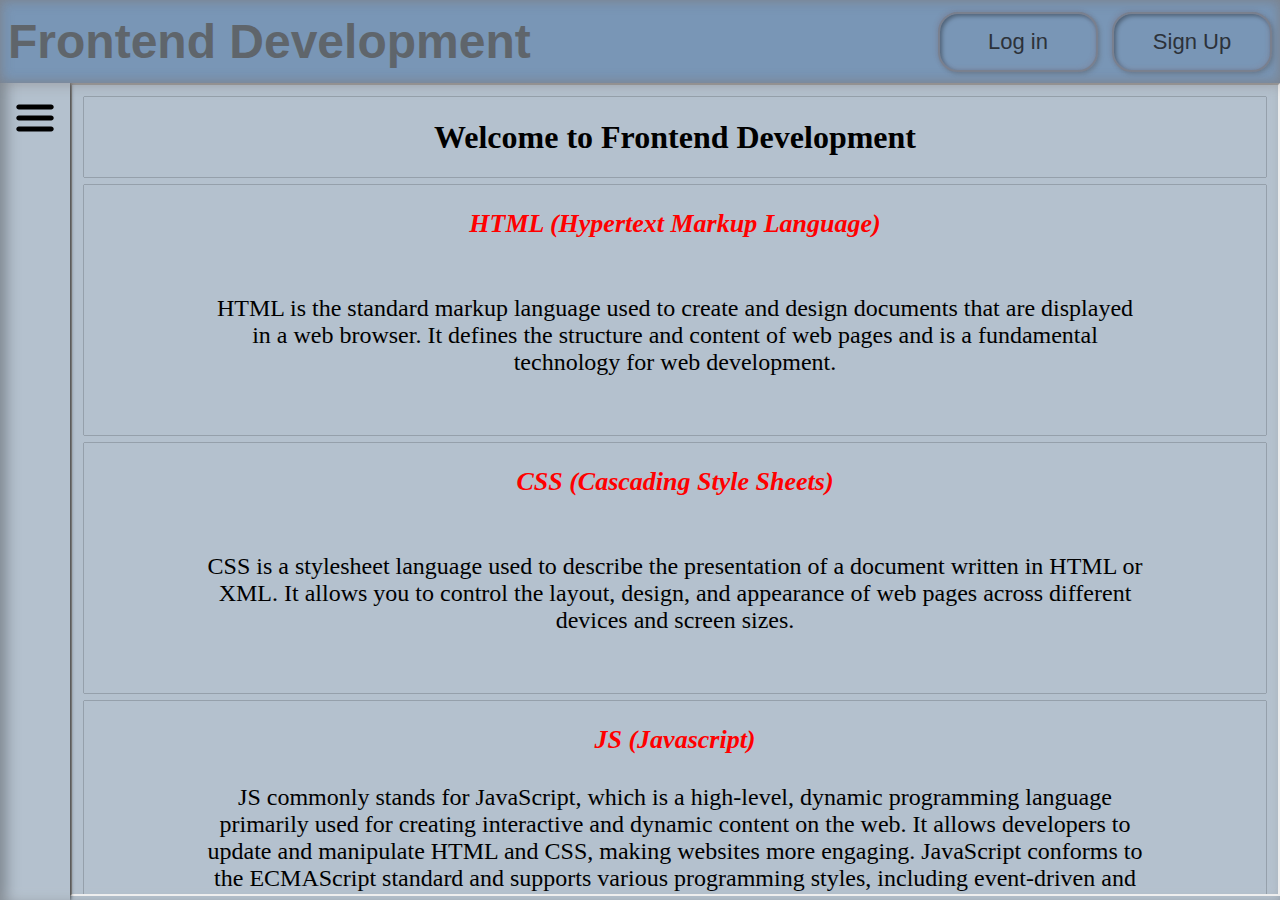
<file: index.html>
<!DOCTYPE html>
<html lang="en">
<head>
    <meta charset="UTF-8">
    <meta name="viewport" content="width=device-width, initial-scale=1.0">
    <title>Box</title>
    <link rel="stylesheet" href="style.css">
    <link rel="stylesheet" href="https://cdnjs.cloudflare.com/ajax/libs/font-awesome/6.2.1/css/all.min.css" 
	integrity="sha512-MV7K8+y+gLIBoVD59lQIYicR65iaqukzvf/nwasF0nqhPay5w/9lJmVM2hMDcnK1OnMGCdVK+iQrJ7lzPJQd1w==" crossorigin="anonymous" referrerpolicy="no-referrer" />
	<!-- <script src="javascript.js"></script> -->
</head>
<body>
	<div class="container">
		<div class="head_container"> 
			<h1>Frontend Development</h1> 
			<div class="head">
				<a class="login" >Log in</a>
				<a class="signup">Sign Up</a>
			</div>
		</div>
		
		<div class="LoginSignupcontainer">
				
				<div class="form signup"> 
					<svg class="closeformsignup" xmlns="http://www.w3.org/2000/svg" xmlns:xlink="http://www.w3.org/1999/xlink" width="24" height="24" viewBox="0 0 24 24">
								<defs>
									<path id="cross-a" d="M0.292893219,1.70710678 C-0.0976310729,1.31658249 -0.0976310729,0.683417511 0.292893219,0.292893219 C0.683417511,-0.0976310729 1.31658249,-0.0976310729 1.70710678,0.292893219 L9.70710678,8.29289322 C10.0976311,8.68341751 10.0976311,9.31658249 9.70710678,9.70710678 C9.31658249,10.0976311 8.68341751,10.0976311 8.29289322,9.70710678 L0.292893219,1.70710678 Z"/>
									<path id="cross-c" d="M3.58578644,5 L0.292893219,1.70710678 C-0.0976310729,1.31658249 -0.0976310729,0.683417511 0.292893219,0.292893219 C0.683417511,-0.0976310729 1.31658249,-0.0976310729 1.70710678,0.292893219 L5,3.58578644 L8.29289322,0.292893219 C8.68341751,-0.0976310729 9.31658249,-0.0976310729 9.70710678,0.292893219 C10.0976311,0.683417511 10.0976311,1.31658249 9.70710678,1.70710678 L6.41421356,5 L9.70710678,8.29289322 C10.0976311,8.68341751 10.0976311,9.31658249 9.70710678,9.70710678 C9.31658249,10.0976311 8.68341751,10.0976311 8.29289322,9.70710678 L5,6.41421356 L1.70710678,9.70710678 C1.31658249,10.0976311 0.683417511,10.0976311 0.292893219,9.70710678 C-0.0976310729,9.31658249 -0.0976310729,8.68341751 0.292893219,8.29289322 L3.58578644,5 Z"/>
								</defs>
									<g transform="rotate(-90 12 5)">
									<use fill="#000" fill-rule="nonzero" xlink:href="#cross-c"/>				
									</g>
					</svg>			
					<h2>Sign Up</h2>
					<div class="inputBox">
						<input type="text" required="required">
						<i class="fa-regular fa-user"></i>
						<span>Username</span>
					</div>
					<div class="inputBox">
						<input type="text" required="required">
						<i class="fa-regular fa-envelope"></i>
						<span>Email Address</span>
					</div>
					<div class="inputBox">
						<input type="password" required="required">
						<i class="fa-solid fa-lock"></i>
						<span>Create Password</span>
					</div>
					<div class="inputBox">
						<input type="password" required="required">
						<i class="fa-solid fa-lock"></i>
						<span>Confirm Password</span>
					</div>
					<div class="inputBox">
						<input type="text" required="required">
						<i class="fa-solid fa-phone"></i>
						<span>Phon No.</span>
					</div>
					<div class="inputBox">
						<input type="submit" value="Create Account">
					</div>
					<p>Already a member ? <a href="#" class="loginpage">Log in</a></p>
				</div>
				
				<div class="form login">
					<svg class="closeformlogin" xmlns="http://www.w3.org/2000/svg" xmlns:xlink="http://www.w3.org/1999/xlink" width="24" height="24" viewBox="0 0 24 24">
								<defs>
									<path id="cross-a" d="M0.292893219,1.70710678 C-0.0976310729,1.31658249 -0.0976310729,0.683417511 0.292893219,0.292893219 C0.683417511,-0.0976310729 1.31658249,-0.0976310729 1.70710678,0.292893219 L9.70710678,8.29289322 C10.0976311,8.68341751 10.0976311,9.31658249 9.70710678,9.70710678 C9.31658249,10.0976311 8.68341751,10.0976311 8.29289322,9.70710678 L0.292893219,1.70710678 Z"/>
									<path id="cross-c" d="M3.58578644,5 L0.292893219,1.70710678 C-0.0976310729,1.31658249 -0.0976310729,0.683417511 0.292893219,0.292893219 C0.683417511,-0.0976310729 1.31658249,-0.0976310729 1.70710678,0.292893219 L5,3.58578644 L8.29289322,0.292893219 C8.68341751,-0.0976310729 9.31658249,-0.0976310729 9.70710678,0.292893219 C10.0976311,0.683417511 10.0976311,1.31658249 9.70710678,1.70710678 L6.41421356,5 L9.70710678,8.29289322 C10.0976311,8.68341751 10.0976311,9.31658249 9.70710678,9.70710678 C9.31658249,10.0976311 8.68341751,10.0976311 8.29289322,9.70710678 L5,6.41421356 L1.70710678,9.70710678 C1.31658249,10.0976311 0.683417511,10.0976311 0.292893219,9.70710678 C-0.0976310729,9.31658249 -0.0976310729,8.68341751 0.292893219,8.29289322 L3.58578644,5 Z"/>
								</defs>
									<g transform="rotate(-90 12 5)">
									<use fill="#000" fill-rule="nonzero" xlink:href="#cross-c"/>				
									</g>
					</svg>		
					<h2>Log In</h2>
					<div class="inputBox">
						<input type="text" required="required">
						<i class="fa-regular fa-user"></i>
						<span>username</span>
					</div>
					<div class="inputBox">
						<input type="password" required="required">
						<i class="fa-solid fa-lock"></i>
						<span>password</span>
					</div>
					<div class="inputBox">
						<input type="submit" value="Login">
					</div>
					<p>Yon don't have account ? <a class="createpage">Create</a></p>
					<p>You don't remember password ? <a class="">Forget Passowrd</a></p>
				</div>
		</div>
		<div class="body">
			<div class="menu">
				<div class="menu_container">
					<div class="menu_title">
						<p>Menu</p>
						<div class="menu_icon">				
							<div>
								<svg class="menucloseform"  viewBox="0 0 15 15" version="1.1" id="cross" xmlns="http://www.w3.org/2000/svg">
                                     <path d="M2.64,1.27L7.5,6.13l4.84-4.84C12.5114,1.1076,12.7497,1.0029,13,1c0.5523,0,1,0.4477,1,1&#xA;&#x9;c0.0047,0.2478-0.093,0.4866-0.27,0.66L8.84,7.5l4.89,4.89c0.1648,0.1612,0.2615,0.3796,0.27,0.61c0,0.5523-0.4477,1-1,1&#xA;&#x9;c-0.2577,0.0107-0.508-0.0873-0.69-0.27L7.5,8.87l-4.85,4.85C2.4793,13.8963,2.2453,13.9971,2,14c-0.5523,0-1-0.4477-1-1&#xA;&#x9;c-0.0047-0.2478,0.093-0.4866,0.27-0.66L6.16,7.5L1.27,2.61C1.1052,2.4488,1.0085,2.2304,1,2c0-0.5523,0.4477-1,1-1&#xA;&#x9;C2.2404,1.0029,2.4701,1.0998,2.64,1.27z"/>
                                </svg>
							</div>
						</div>
					</div>
					<div class="menu_list">
						<div class="menu_list_name">
							<svg version="1.1" id="Capa_1" xmlns="http://www.w3.org/2000/svg" xmlns:xlink="http://www.w3.org/1999/xlink" x="0px" y="0px"
									width="460.298px" height="460.297px" viewBox="0 0 460.298 460.297" style="enable-background:new 0 0 460.298 460.297;"
									xml:space="preserve">
								<g>
									<g>
										<path d="M230.149,120.939L65.986,256.274c0,0.191-0.048,0.472-0.144,0.855c-0.094,0.38-0.144,0.656-0.144,0.852v137.041
											c0,4.948,1.809,9.236,5.426,12.847c3.616,3.613,7.898,5.431,12.847,5.431h109.63V303.664h73.097v109.64h109.629
											c4.948,0,9.236-1.814,12.847-5.435c3.617-3.607,5.432-7.898,5.432-12.847V257.981c0-0.76-0.104-1.334-0.288-1.707L230.149,120.939
											z"/>
										<path d="M457.122,225.438L394.6,173.476V56.989c0-2.663-0.856-4.853-2.574-6.567c-1.704-1.712-3.894-2.568-6.563-2.568h-54.816
											c-2.666,0-4.855,0.856-6.57,2.568c-1.711,1.714-2.566,3.905-2.566,6.567v55.673l-69.662-58.245
											c-6.084-4.949-13.318-7.423-21.694-7.423c-8.375,0-15.608,2.474-21.698,7.423L3.172,225.438c-1.903,1.52-2.946,3.566-3.14,6.136
											c-0.193,2.568,0.472,4.811,1.997,6.713l17.701,21.128c1.525,1.712,3.521,2.759,5.996,3.142c2.285,0.192,4.57-0.476,6.855-1.998
											L230.149,95.817l197.57,164.741c1.526,1.328,3.521,1.991,5.996,1.991h0.858c2.471-0.376,4.463-1.43,5.996-3.138l17.703-21.125
											c1.522-1.906,2.189-4.145,1.991-6.716C460.068,229.007,459.021,226.961,457.122,225.438z"/>
									</g>
								</g>
							</svg>
							<span>Home</span>
						</div>
						<div class="menu_list_name">
							<svg version="1.1" xmlns="http://www.w3.org/2000/svg" xmlns:xlink="http://www.w3.org/1999/xlink" width="16" height="16" viewBox="0 0 16 16">
								<path  d="M15.7 5.3l-1-1c-0.2-0.2-0.4-0.3-0.7-0.3h-13c-0.6 0-1 0.4-1 1v5c0 0.3 0.1 0.6 0.3 0.7l1 1c0.2 0.2 0.4 0.3 0.7 0.3h13c0.6 0 1-0.4 1-1v-5c0-0.3-0.1-0.5-0.3-0.7zM14 10h-13v-5h13v5z"></path>
							</svg>
							<span id="buttonpage">Button</span>
						</div>
						<div class="menu_list_name">
							<svg version="1.1" id="Capa_1" xmlns="http://www.w3.org/2000/svg" xmlns:xlink="http://www.w3.org/1999/xlink" x="0px" y="0px"
								viewBox="0 0 437.082 437.082" style="enable-background:new 0 0 437.082 437.082;" xml:space="preserve">
								<g>
									<path d="M396.288,17.483C396.288,7.867,388.42,0,378.804,0H58.278c-9.616,0-17.483,7.867-17.483,17.483v402.115
										c0,9.616,7.867,17.483,17.483,17.483h320.527c9.616,0,17.483-7.867,17.483-17.483V17.483z M361.321,402.115H75.761V34.967h285.56
										V402.115z M122.383,119.469c0-9.616,7.867-17.483,17.483-17.483h157.349c9.616,0,17.483,7.867,17.483,17.483
										s-7.867,17.483-17.483,17.483H139.866C130.25,136.952,122.383,129.085,122.383,119.469z M122.383,212.713
										c0-9.616,7.867-17.483,17.483-17.483h157.349c9.616,0,17.483,7.867,17.483,17.483c0,9.616-7.867,17.483-17.483,17.483H139.866
										C130.25,230.196,122.383,222.329,122.383,212.713z M122.383,311.785c0-9.616,7.867-17.483,17.483-17.483h157.349
										c9.616,0,17.483,7.867,17.483,17.483s-7.867,17.483-17.483,17.483H139.866C130.25,329.268,122.383,321.401,122.383,311.785z"/>
								</g>
							</svg>
							<span>Data_Entry</span>
						</div>
						<div class="menu_list_name">
							<svg xmlns="http://www.w3.org/2000/svg" viewBox="0 0 512 512">
								<path d="M260.6 319.8l-47.1 .0199L205.5 305.6c-4-10.75-14.25-17.77-25.63-17.77H108.1c-11.38 0-21.62 7.018-25.62 17.77l-7 14.25l-48-.0199C12.25 319.8 0 332.1 0 347.2v137.3c0 15.25 12.25 27.47 27.38 27.47h233.2c15.12 0 27.37-12.22 27.37-27.47L288 347.2C288 332.1 275.7 319.8 260.6 319.8zM144 467.1c-28.75 0-52-23.25-52-52s23.25-52 52-52s52 23.25 52 52S172.8 467.1 144 467.1zM116.6 219.3c3 3.125 7.101 4.744 11.35 4.744S136.4 222.5 139.2 219.3L235.1 119.5c28.25-29 26.5-77.12-4.875-103.9c-27.38-23.38-68.12-19.13-93.25 6.874L127.1 32.58L118.1 22.45c-25.12-26-65.87-30.25-93.25-6.874c-31.38 26.75-33 74.87-5 103.9L116.6 219.3zM478 .3438l-148.6 22.75c-14.62 2.25-25.5 15.75-25.5 31.75v106.7c-5.25-1.125-10.62-1.585-15.99-1.71c-35.38 0-63.1 21.52-63.1 48.03s28.62 48.03 63.1 48.03c35.25 0 63.76-21.4 64.01-47.78L352 99.59l112-17.13l-.0417 47.12c-5.25-1.125-10.62-1.585-15.99-1.71c-35.38 0-63.1 21.49-63.1 47.99c0 26.63 28.62 47.1 63.1 47.1c35.25 0 63.75-21.43 63.1-47.81l.0034-144.1C511.1 12.47 495.9-2.406 478 .3438zM496 368h-55.72l38.44-89.7c2.938-6.859 .7187-14.84-5.312-19.23c-6.094-4.422-14.34-4.031-19.94 .8906l-128 112c-5.031 4.391-6.781 11.44-4.438 17.67C323.4 395.9 329.3 400 336 400h55.72l-38.44 89.7c-2.938 6.859-.7187 14.84 5.312 19.23C361.4 510.1 364.7 512 368 512c3.781 0 7.531-1.328 10.53-3.953l128-112c5.031-4.391 6.781-11.44 4.438-17.67C508.6 372.1 502.7 368 496 368z"/>
							</svg>
							<span>Icon</span>
						</div>
						<!-- <div class="menu_list_name">
							<svg xmlns="http://www.w3.org/2000/svg" viewBox="0 0 512 512">
								<path d="M260.6 319.8l-47.1 .0199L205.5 305.6c-4-10.75-14.25-17.77-25.63-17.77H108.1c-11.38 0-21.62 7.018-25.62 17.77l-7 14.25l-48-.0199C12.25 319.8 0 332.1 0 347.2v137.3c0 15.25 12.25 27.47 27.38 27.47h233.2c15.12 0 27.37-12.22 27.37-27.47L288 347.2C288 332.1 275.7 319.8 260.6 319.8zM144 467.1c-28.75 0-52-23.25-52-52s23.25-52 52-52s52 23.25 52 52S172.8 467.1 144 467.1zM116.6 219.3c3 3.125 7.101 4.744 11.35 4.744S136.4 222.5 139.2 219.3L235.1 119.5c28.25-29 26.5-77.12-4.875-103.9c-27.38-23.38-68.12-19.13-93.25 6.874L127.1 32.58L118.1 22.45c-25.12-26-65.87-30.25-93.25-6.874c-31.38 26.75-33 74.87-5 103.9L116.6 219.3zM478 .3438l-148.6 22.75c-14.62 2.25-25.5 15.75-25.5 31.75v106.7c-5.25-1.125-10.62-1.585-15.99-1.71c-35.38 0-63.1 21.52-63.1 48.03s28.62 48.03 63.1 48.03c35.25 0 63.76-21.4 64.01-47.78L352 99.59l112-17.13l-.0417 47.12c-5.25-1.125-10.62-1.585-15.99-1.71c-35.38 0-63.1 21.49-63.1 47.99c0 26.63 28.62 47.1 63.1 47.1c35.25 0 63.75-21.43 63.1-47.81l.0034-144.1C511.1 12.47 495.9-2.406 478 .3438zM496 368h-55.72l38.44-89.7c2.938-6.859 .7187-14.84-5.312-19.23c-6.094-4.422-14.34-4.031-19.94 .8906l-128 112c-5.031 4.391-6.781 11.44-4.438 17.67C323.4 395.9 329.3 400 336 400h55.72l-38.44 89.7c-2.938 6.859-.7187 14.84 5.312 19.23C361.4 510.1 364.7 512 368 512c3.781 0 7.531-1.328 10.53-3.953l128-112c5.031-4.391 6.781-11.44 4.438-17.67C508.6 372.1 502.7 368 496 368z"/>
							</svg>
							<span>Box</span>
						</div> -->
						<div class="menu_list_name">
								<svg viewBox="0 0 512 512"  xml:space="preserve">							
									<g>
										<path class="st0" d="M378.413,0H208.297h-13.182L185.8,9.314L57.02,138.102l-9.314,9.314v13.176v265.514
											c0,47.36,38.528,85.895,85.896,85.895h244.811c47.353,0,85.881-38.535,85.881-85.895V85.896C464.294,38.528,425.766,0,378.413,0z
											M432.497,426.105c0,29.877-24.214,54.091-54.084,54.091H133.602c-29.884,0-54.098-24.214-54.098-54.091V160.591h83.716
											c24.885,0,45.077-20.178,45.077-45.07V31.804h170.116c29.87,0,54.084,24.214,54.084,54.092V426.105z"/>
										<path class="st0" d="M225.334,251.968c-5.711,0-9.915,4.078-9.915,10.592v50.803c0,11.409-5.027,15.62-12.638,15.62
											c-2.988,0-6.102-0.95-8.281-2.444c-2.988-2.039-5.166-2.989-7.61-2.989c-5.027,0-8.826,3.666-8.826,8.42
											c0,2.444,0.95,4.888,2.723,6.927c3.798,4.35,12.763,7.743,21.324,7.743c21.184,0,33.278-11.954,33.278-34.639V262.56
											C235.389,256.046,231.171,251.968,225.334,251.968z"/>
										<path class="st0" d="M293.257,289.595l-4.888-0.684c-10.738-1.494-14.397-5.02-14.397-10.187c0-5.837,4.343-9.915,12.484-9.915
											c5.711,0,11.423,1.634,15.891,3.805c1.913,0.95,3.953,1.494,5.852,1.494c4.888,0,8.686-3.666,8.686-8.693
											c0-3.261-1.494-5.977-4.748-8.016c-5.432-3.394-15.627-6.11-25.806-6.11c-19.97,0-32.733,11.269-32.733,28.25
											c0,16.304,10.32,25.13,29.199,27.713l4.888,0.677c11.004,1.494,14.258,4.888,14.258,10.32c0,6.389-5.293,10.872-15.067,10.872
											c-6.801,0-12.234-1.767-19.83-5.977c-1.634-0.956-3.673-1.634-5.851-1.634c-5.153,0-8.965,3.938-8.965,8.832
											c0,3.254,1.634,6.382,4.762,8.42c6.116,3.799,16.031,7.876,29.06,7.876c24.047,0,36.266-12.358,36.266-29.067
											C322.317,300.865,312.403,292.311,293.257,289.595z"/>
									</g>
								</svg>
							<span>Java Script</span>
						</div>
						<div class="menu_list_name">
							<svg id="Layer_1" style="enable-background:new 0 0 128 128;" version="1.1" viewBox="0 0 128 128" xml:space="preserve" xmlns="http://www.w3.org/2000/svg" xmlns:xlink="http://www.w3.org/1999/xlink">
								<g><path d="M64,1C29.3,1,1,29.3,1,64s28.3,63,63,63s63-28.3,63-63S98.7,1,64,1z M64,119C33.7,119,9,94.3,9,64S33.7,9,64,9   s55,24.7,55,55S94.3,119,64,119z"/>
									<rect height="40" width="8" x="60" y="54.5"/><rect height="8" width="8" x="60" y="35.5"/>
								</g>
							</svg>
							<span>About</span>
						</div>
					</div>
				</div>
				<div class="menuopenform">
					<svg class="menuopenformico"style="enable-background:new 0 0 512 512;" version="1.1" viewBox="0 0 512 512" xml:space="preserve" xmlns="http://www.w3.org/2000/svg" xmlns:xlink="http://www.w3.org/1999/xlink">
									<g>	
										<g>
											<path class="st0" d="M381,190.9H131c-11,0-20-9-20-20s9-20,20-20h250c11,0,20,9,20,20S392,190.9,381,190.9z"/>
										</g>
										<g>
											<path class="st0" d="M381,361.1H131c-11,0-20-9-20-20s9-20,20-20h250c11,0,20,9,20,20S392,361.1,381,361.1z"/>
										</g>
										<g>
											<path class="st0" d="M381,276H131c-11,0-20-9-20-20s9-20,20-20h250c11,0,20,9,20,20S392,276,381,276z"/>
										</g>
									</g>
					</svg>
				</div>				
			</div>

			<div class="home" id="homelink">
					<iframe src="Homepage/homepagemain.html"></iframe>
			</div>
			<div class="button" id="buttonpagelink">
					<iframe src="Buttonpage/buttonmain.html"></iframe>
			</div>
			<div class="data_entry" id="formlink">
					<!-- <iframe src="Buttonpage/buttonmain.html"></iframe> -->
			</div>
			<div class="icon" id="iconpagelink">
					<!-- <iframe src="Buttonpage/buttonmain.html"></iframe> -->
			</div>
			<div class="box" id="boxpagelink">
					<!-- <iframe src="Buttonpage/buttonmain.html"></iframe> -->
			</div>	
			<div class="about" id="aboutpagelink">
					<!-- <iframe src="Buttonpage/buttonmain.html"></iframe> -->
			</div>	
		</div>	

		
	</div>


	<script src="script.js"></script>


</body>
</html>
</file>
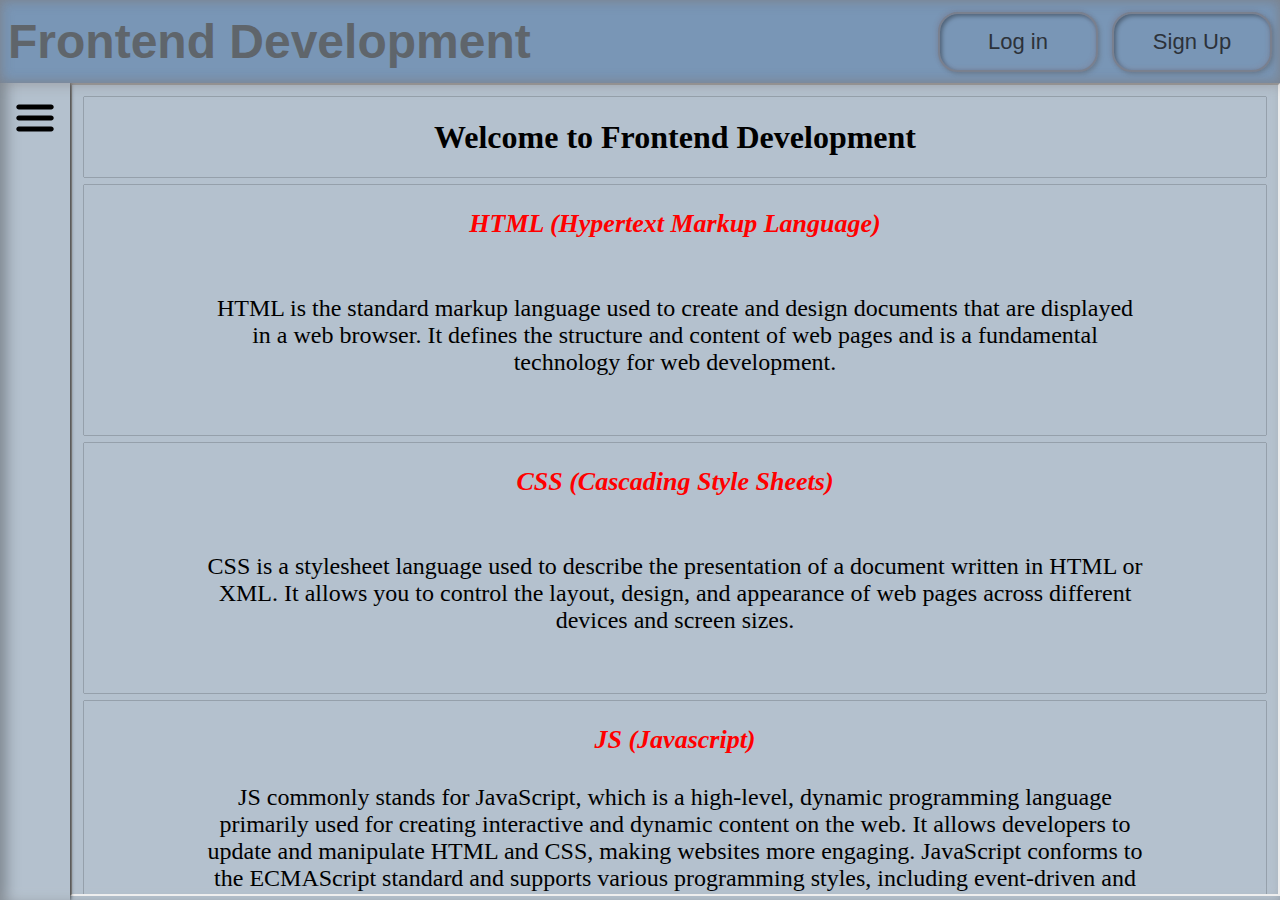
<file: mainpage.html>
<!DOCTYPE html>
<html lang="en">
<head>
    <meta charset="UTF-8">
    <meta name="viewport" content="width=device-width, initial-scale=1.0">
    <title>Box</title>
    <link rel="stylesheet" href="mainpagestyle.css">
    <link rel="stylesheet" href="https://cdnjs.cloudflare.com/ajax/libs/font-awesome/6.2.1/css/all.min.css" 
	integrity="sha512-MV7K8+y+gLIBoVD59lQIYicR65iaqukzvf/nwasF0nqhPay5w/9lJmVM2hMDcnK1OnMGCdVK+iQrJ7lzPJQd1w==" crossorigin="anonymous" referrerpolicy="no-referrer" />
	<!-- <script src="javascript.js"></script> -->
</head>
<body>
	<div class="container">
		<div class="head_container"> 
			<h1>Frontend Development</h1> 
			<div class="head">
				<a class="login" >Log in</a>
				<a class="signup">Sign Up</a>
			</div>
		</div>
		
		<div class="LoginSignupcontainer">
				
				<div class="form signup"> 
					<svg class="closeformsignup" xmlns="http://www.w3.org/2000/svg" xmlns:xlink="http://www.w3.org/1999/xlink" width="24" height="24" viewBox="0 0 24 24">
								<defs>
									<path id="cross-a" d="M0.292893219,1.70710678 C-0.0976310729,1.31658249 -0.0976310729,0.683417511 0.292893219,0.292893219 C0.683417511,-0.0976310729 1.31658249,-0.0976310729 1.70710678,0.292893219 L9.70710678,8.29289322 C10.0976311,8.68341751 10.0976311,9.31658249 9.70710678,9.70710678 C9.31658249,10.0976311 8.68341751,10.0976311 8.29289322,9.70710678 L0.292893219,1.70710678 Z"/>
									<path id="cross-c" d="M3.58578644,5 L0.292893219,1.70710678 C-0.0976310729,1.31658249 -0.0976310729,0.683417511 0.292893219,0.292893219 C0.683417511,-0.0976310729 1.31658249,-0.0976310729 1.70710678,0.292893219 L5,3.58578644 L8.29289322,0.292893219 C8.68341751,-0.0976310729 9.31658249,-0.0976310729 9.70710678,0.292893219 C10.0976311,0.683417511 10.0976311,1.31658249 9.70710678,1.70710678 L6.41421356,5 L9.70710678,8.29289322 C10.0976311,8.68341751 10.0976311,9.31658249 9.70710678,9.70710678 C9.31658249,10.0976311 8.68341751,10.0976311 8.29289322,9.70710678 L5,6.41421356 L1.70710678,9.70710678 C1.31658249,10.0976311 0.683417511,10.0976311 0.292893219,9.70710678 C-0.0976310729,9.31658249 -0.0976310729,8.68341751 0.292893219,8.29289322 L3.58578644,5 Z"/>
								</defs>
									<g transform="rotate(-90 12 5)">
									<use fill="#000" fill-rule="nonzero" xlink:href="#cross-c"/>				
									</g>
					</svg>			
					<h2>Sign Up</h2>
					<div class="inputBox">
						<input type="text" required="required">
						<i class="fa-regular fa-user"></i>
						<span>Username</span>
					</div>
					<div class="inputBox">
						<input type="text" required="required">
						<i class="fa-regular fa-envelope"></i>
						<span>Email Address</span>
					</div>
					<div class="inputBox">
						<input type="password" required="required">
						<i class="fa-solid fa-lock"></i>
						<span>Create Password</span>
					</div>
					<div class="inputBox">
						<input type="password" required="required">
						<i class="fa-solid fa-lock"></i>
						<span>Confirm Password</span>
					</div>
					<div class="inputBox">
						<input type="text" required="required">
						<i class="fa-solid fa-phone"></i>
						<span>Phon No.</span>
					</div>
					<div class="inputBox">
						<input type="submit" value="Create Account">
					</div>
					<p>Already a member ? <a href="#" class="loginpage">Log in</a></p>
				</div>
				
				<div class="form login">
					<svg class="closeformlogin" xmlns="http://www.w3.org/2000/svg" xmlns:xlink="http://www.w3.org/1999/xlink" width="24" height="24" viewBox="0 0 24 24">
								<defs>
									<path id="cross-a" d="M0.292893219,1.70710678 C-0.0976310729,1.31658249 -0.0976310729,0.683417511 0.292893219,0.292893219 C0.683417511,-0.0976310729 1.31658249,-0.0976310729 1.70710678,0.292893219 L9.70710678,8.29289322 C10.0976311,8.68341751 10.0976311,9.31658249 9.70710678,9.70710678 C9.31658249,10.0976311 8.68341751,10.0976311 8.29289322,9.70710678 L0.292893219,1.70710678 Z"/>
									<path id="cross-c" d="M3.58578644,5 L0.292893219,1.70710678 C-0.0976310729,1.31658249 -0.0976310729,0.683417511 0.292893219,0.292893219 C0.683417511,-0.0976310729 1.31658249,-0.0976310729 1.70710678,0.292893219 L5,3.58578644 L8.29289322,0.292893219 C8.68341751,-0.0976310729 9.31658249,-0.0976310729 9.70710678,0.292893219 C10.0976311,0.683417511 10.0976311,1.31658249 9.70710678,1.70710678 L6.41421356,5 L9.70710678,8.29289322 C10.0976311,8.68341751 10.0976311,9.31658249 9.70710678,9.70710678 C9.31658249,10.0976311 8.68341751,10.0976311 8.29289322,9.70710678 L5,6.41421356 L1.70710678,9.70710678 C1.31658249,10.0976311 0.683417511,10.0976311 0.292893219,9.70710678 C-0.0976310729,9.31658249 -0.0976310729,8.68341751 0.292893219,8.29289322 L3.58578644,5 Z"/>
								</defs>
									<g transform="rotate(-90 12 5)">
									<use fill="#000" fill-rule="nonzero" xlink:href="#cross-c"/>				
									</g>
					</svg>		
					<h2>Log In</h2>
					<div class="inputBox">
						<input type="text" required="required">
						<i class="fa-regular fa-user"></i>
						<span>username</span>
					</div>
					<div class="inputBox">
						<input type="password" required="required">
						<i class="fa-solid fa-lock"></i>
						<span>password</span>
					</div>
					<div class="inputBox">
						<input type="submit" value="Login">
					</div>
					<p>Yon don't have account ? <a class="createpage">Create</a></p>
					<p>You don't remember password ? <a class="">Forget Passowrd</a></p>
				</div>
		</div>
		<div class="body">
			<div class="menu">
				<div class="menu_container">
					<div class="menu_title">
						<p>Menu</p>
						<div class="menu_icon">				
							<div>
								<svg class="menucloseform"  viewBox="0 0 15 15" version="1.1" id="cross" xmlns="http://www.w3.org/2000/svg">
                                     <path d="M2.64,1.27L7.5,6.13l4.84-4.84C12.5114,1.1076,12.7497,1.0029,13,1c0.5523,0,1,0.4477,1,1&#xA;&#x9;c0.0047,0.2478-0.093,0.4866-0.27,0.66L8.84,7.5l4.89,4.89c0.1648,0.1612,0.2615,0.3796,0.27,0.61c0,0.5523-0.4477,1-1,1&#xA;&#x9;c-0.2577,0.0107-0.508-0.0873-0.69-0.27L7.5,8.87l-4.85,4.85C2.4793,13.8963,2.2453,13.9971,2,14c-0.5523,0-1-0.4477-1-1&#xA;&#x9;c-0.0047-0.2478,0.093-0.4866,0.27-0.66L6.16,7.5L1.27,2.61C1.1052,2.4488,1.0085,2.2304,1,2c0-0.5523,0.4477-1,1-1&#xA;&#x9;C2.2404,1.0029,2.4701,1.0998,2.64,1.27z"/>
                                </svg>
							</div>
						</div>
					</div>
					<div class="menu_list">
						<div class="menu_list_name">
							<svg version="1.1" id="Capa_1" xmlns="http://www.w3.org/2000/svg" xmlns:xlink="http://www.w3.org/1999/xlink" x="0px" y="0px"
									width="460.298px" height="460.297px" viewBox="0 0 460.298 460.297" style="enable-background:new 0 0 460.298 460.297;"
									xml:space="preserve">
								<g>
									<g>
										<path d="M230.149,120.939L65.986,256.274c0,0.191-0.048,0.472-0.144,0.855c-0.094,0.38-0.144,0.656-0.144,0.852v137.041
											c0,4.948,1.809,9.236,5.426,12.847c3.616,3.613,7.898,5.431,12.847,5.431h109.63V303.664h73.097v109.64h109.629
											c4.948,0,9.236-1.814,12.847-5.435c3.617-3.607,5.432-7.898,5.432-12.847V257.981c0-0.76-0.104-1.334-0.288-1.707L230.149,120.939
											z"/>
										<path d="M457.122,225.438L394.6,173.476V56.989c0-2.663-0.856-4.853-2.574-6.567c-1.704-1.712-3.894-2.568-6.563-2.568h-54.816
											c-2.666,0-4.855,0.856-6.57,2.568c-1.711,1.714-2.566,3.905-2.566,6.567v55.673l-69.662-58.245
											c-6.084-4.949-13.318-7.423-21.694-7.423c-8.375,0-15.608,2.474-21.698,7.423L3.172,225.438c-1.903,1.52-2.946,3.566-3.14,6.136
											c-0.193,2.568,0.472,4.811,1.997,6.713l17.701,21.128c1.525,1.712,3.521,2.759,5.996,3.142c2.285,0.192,4.57-0.476,6.855-1.998
											L230.149,95.817l197.57,164.741c1.526,1.328,3.521,1.991,5.996,1.991h0.858c2.471-0.376,4.463-1.43,5.996-3.138l17.703-21.125
											c1.522-1.906,2.189-4.145,1.991-6.716C460.068,229.007,459.021,226.961,457.122,225.438z"/>
									</g>
								</g>
							</svg>
							<span>Home</span>
						</div>
						<div class="menu_list_name">
							<svg version="1.1" xmlns="http://www.w3.org/2000/svg" xmlns:xlink="http://www.w3.org/1999/xlink" width="16" height="16" viewBox="0 0 16 16">
								<path  d="M15.7 5.3l-1-1c-0.2-0.2-0.4-0.3-0.7-0.3h-13c-0.6 0-1 0.4-1 1v5c0 0.3 0.1 0.6 0.3 0.7l1 1c0.2 0.2 0.4 0.3 0.7 0.3h13c0.6 0 1-0.4 1-1v-5c0-0.3-0.1-0.5-0.3-0.7zM14 10h-13v-5h13v5z"></path>
							</svg>
							<span id="buttonpage">Button</span>
						</div>
						<div class="menu_list_name">
							<svg version="1.1" id="Capa_1" xmlns="http://www.w3.org/2000/svg" xmlns:xlink="http://www.w3.org/1999/xlink" x="0px" y="0px"
								viewBox="0 0 437.082 437.082" style="enable-background:new 0 0 437.082 437.082;" xml:space="preserve">
								<g>
									<path d="M396.288,17.483C396.288,7.867,388.42,0,378.804,0H58.278c-9.616,0-17.483,7.867-17.483,17.483v402.115
										c0,9.616,7.867,17.483,17.483,17.483h320.527c9.616,0,17.483-7.867,17.483-17.483V17.483z M361.321,402.115H75.761V34.967h285.56
										V402.115z M122.383,119.469c0-9.616,7.867-17.483,17.483-17.483h157.349c9.616,0,17.483,7.867,17.483,17.483
										s-7.867,17.483-17.483,17.483H139.866C130.25,136.952,122.383,129.085,122.383,119.469z M122.383,212.713
										c0-9.616,7.867-17.483,17.483-17.483h157.349c9.616,0,17.483,7.867,17.483,17.483c0,9.616-7.867,17.483-17.483,17.483H139.866
										C130.25,230.196,122.383,222.329,122.383,212.713z M122.383,311.785c0-9.616,7.867-17.483,17.483-17.483h157.349
										c9.616,0,17.483,7.867,17.483,17.483s-7.867,17.483-17.483,17.483H139.866C130.25,329.268,122.383,321.401,122.383,311.785z"/>
								</g>
							</svg>
							<span>Data_Entry</span>
						</div>
						<div class="menu_list_name">
							<svg xmlns="http://www.w3.org/2000/svg" viewBox="0 0 512 512">
								<path d="M260.6 319.8l-47.1 .0199L205.5 305.6c-4-10.75-14.25-17.77-25.63-17.77H108.1c-11.38 0-21.62 7.018-25.62 17.77l-7 14.25l-48-.0199C12.25 319.8 0 332.1 0 347.2v137.3c0 15.25 12.25 27.47 27.38 27.47h233.2c15.12 0 27.37-12.22 27.37-27.47L288 347.2C288 332.1 275.7 319.8 260.6 319.8zM144 467.1c-28.75 0-52-23.25-52-52s23.25-52 52-52s52 23.25 52 52S172.8 467.1 144 467.1zM116.6 219.3c3 3.125 7.101 4.744 11.35 4.744S136.4 222.5 139.2 219.3L235.1 119.5c28.25-29 26.5-77.12-4.875-103.9c-27.38-23.38-68.12-19.13-93.25 6.874L127.1 32.58L118.1 22.45c-25.12-26-65.87-30.25-93.25-6.874c-31.38 26.75-33 74.87-5 103.9L116.6 219.3zM478 .3438l-148.6 22.75c-14.62 2.25-25.5 15.75-25.5 31.75v106.7c-5.25-1.125-10.62-1.585-15.99-1.71c-35.38 0-63.1 21.52-63.1 48.03s28.62 48.03 63.1 48.03c35.25 0 63.76-21.4 64.01-47.78L352 99.59l112-17.13l-.0417 47.12c-5.25-1.125-10.62-1.585-15.99-1.71c-35.38 0-63.1 21.49-63.1 47.99c0 26.63 28.62 47.1 63.1 47.1c35.25 0 63.75-21.43 63.1-47.81l.0034-144.1C511.1 12.47 495.9-2.406 478 .3438zM496 368h-55.72l38.44-89.7c2.938-6.859 .7187-14.84-5.312-19.23c-6.094-4.422-14.34-4.031-19.94 .8906l-128 112c-5.031 4.391-6.781 11.44-4.438 17.67C323.4 395.9 329.3 400 336 400h55.72l-38.44 89.7c-2.938 6.859-.7187 14.84 5.312 19.23C361.4 510.1 364.7 512 368 512c3.781 0 7.531-1.328 10.53-3.953l128-112c5.031-4.391 6.781-11.44 4.438-17.67C508.6 372.1 502.7 368 496 368z"/>
							</svg>
							<span>Icon</span>
						</div>
						<!-- <div class="menu_list_name">
							<svg xmlns="http://www.w3.org/2000/svg" viewBox="0 0 512 512">
								<path d="M260.6 319.8l-47.1 .0199L205.5 305.6c-4-10.75-14.25-17.77-25.63-17.77H108.1c-11.38 0-21.62 7.018-25.62 17.77l-7 14.25l-48-.0199C12.25 319.8 0 332.1 0 347.2v137.3c0 15.25 12.25 27.47 27.38 27.47h233.2c15.12 0 27.37-12.22 27.37-27.47L288 347.2C288 332.1 275.7 319.8 260.6 319.8zM144 467.1c-28.75 0-52-23.25-52-52s23.25-52 52-52s52 23.25 52 52S172.8 467.1 144 467.1zM116.6 219.3c3 3.125 7.101 4.744 11.35 4.744S136.4 222.5 139.2 219.3L235.1 119.5c28.25-29 26.5-77.12-4.875-103.9c-27.38-23.38-68.12-19.13-93.25 6.874L127.1 32.58L118.1 22.45c-25.12-26-65.87-30.25-93.25-6.874c-31.38 26.75-33 74.87-5 103.9L116.6 219.3zM478 .3438l-148.6 22.75c-14.62 2.25-25.5 15.75-25.5 31.75v106.7c-5.25-1.125-10.62-1.585-15.99-1.71c-35.38 0-63.1 21.52-63.1 48.03s28.62 48.03 63.1 48.03c35.25 0 63.76-21.4 64.01-47.78L352 99.59l112-17.13l-.0417 47.12c-5.25-1.125-10.62-1.585-15.99-1.71c-35.38 0-63.1 21.49-63.1 47.99c0 26.63 28.62 47.1 63.1 47.1c35.25 0 63.75-21.43 63.1-47.81l.0034-144.1C511.1 12.47 495.9-2.406 478 .3438zM496 368h-55.72l38.44-89.7c2.938-6.859 .7187-14.84-5.312-19.23c-6.094-4.422-14.34-4.031-19.94 .8906l-128 112c-5.031 4.391-6.781 11.44-4.438 17.67C323.4 395.9 329.3 400 336 400h55.72l-38.44 89.7c-2.938 6.859-.7187 14.84 5.312 19.23C361.4 510.1 364.7 512 368 512c3.781 0 7.531-1.328 10.53-3.953l128-112c5.031-4.391 6.781-11.44 4.438-17.67C508.6 372.1 502.7 368 496 368z"/>
							</svg>
							<span>Box</span>
						</div> -->
						<div class="menu_list_name">
								<svg viewBox="0 0 512 512"  xml:space="preserve">							
									<g>
										<path class="st0" d="M378.413,0H208.297h-13.182L185.8,9.314L57.02,138.102l-9.314,9.314v13.176v265.514
											c0,47.36,38.528,85.895,85.896,85.895h244.811c47.353,0,85.881-38.535,85.881-85.895V85.896C464.294,38.528,425.766,0,378.413,0z
											M432.497,426.105c0,29.877-24.214,54.091-54.084,54.091H133.602c-29.884,0-54.098-24.214-54.098-54.091V160.591h83.716
											c24.885,0,45.077-20.178,45.077-45.07V31.804h170.116c29.87,0,54.084,24.214,54.084,54.092V426.105z"/>
										<path class="st0" d="M225.334,251.968c-5.711,0-9.915,4.078-9.915,10.592v50.803c0,11.409-5.027,15.62-12.638,15.62
											c-2.988,0-6.102-0.95-8.281-2.444c-2.988-2.039-5.166-2.989-7.61-2.989c-5.027,0-8.826,3.666-8.826,8.42
											c0,2.444,0.95,4.888,2.723,6.927c3.798,4.35,12.763,7.743,21.324,7.743c21.184,0,33.278-11.954,33.278-34.639V262.56
											C235.389,256.046,231.171,251.968,225.334,251.968z"/>
										<path class="st0" d="M293.257,289.595l-4.888-0.684c-10.738-1.494-14.397-5.02-14.397-10.187c0-5.837,4.343-9.915,12.484-9.915
											c5.711,0,11.423,1.634,15.891,3.805c1.913,0.95,3.953,1.494,5.852,1.494c4.888,0,8.686-3.666,8.686-8.693
											c0-3.261-1.494-5.977-4.748-8.016c-5.432-3.394-15.627-6.11-25.806-6.11c-19.97,0-32.733,11.269-32.733,28.25
											c0,16.304,10.32,25.13,29.199,27.713l4.888,0.677c11.004,1.494,14.258,4.888,14.258,10.32c0,6.389-5.293,10.872-15.067,10.872
											c-6.801,0-12.234-1.767-19.83-5.977c-1.634-0.956-3.673-1.634-5.851-1.634c-5.153,0-8.965,3.938-8.965,8.832
											c0,3.254,1.634,6.382,4.762,8.42c6.116,3.799,16.031,7.876,29.06,7.876c24.047,0,36.266-12.358,36.266-29.067
											C322.317,300.865,312.403,292.311,293.257,289.595z"/>
									</g>
								</svg>
							<span>Java Script</span>
						</div>
						<div class="menu_list_name">
							<svg id="Layer_1" style="enable-background:new 0 0 128 128;" version="1.1" viewBox="0 0 128 128" xml:space="preserve" xmlns="http://www.w3.org/2000/svg" xmlns:xlink="http://www.w3.org/1999/xlink">
								<g><path d="M64,1C29.3,1,1,29.3,1,64s28.3,63,63,63s63-28.3,63-63S98.7,1,64,1z M64,119C33.7,119,9,94.3,9,64S33.7,9,64,9   s55,24.7,55,55S94.3,119,64,119z"/>
									<rect height="40" width="8" x="60" y="54.5"/><rect height="8" width="8" x="60" y="35.5"/>
								</g>
							</svg>
							<span>About</span>
						</div>
					</div>
				</div>
				<div class="menuopenform">
					<svg class="menuopenformico"style="enable-background:new 0 0 512 512;" version="1.1" viewBox="0 0 512 512" xml:space="preserve" xmlns="http://www.w3.org/2000/svg" xmlns:xlink="http://www.w3.org/1999/xlink">
									<g>	
										<g>
											<path class="st0" d="M381,190.9H131c-11,0-20-9-20-20s9-20,20-20h250c11,0,20,9,20,20S392,190.9,381,190.9z"/>
										</g>
										<g>
											<path class="st0" d="M381,361.1H131c-11,0-20-9-20-20s9-20,20-20h250c11,0,20,9,20,20S392,361.1,381,361.1z"/>
										</g>
										<g>
											<path class="st0" d="M381,276H131c-11,0-20-9-20-20s9-20,20-20h250c11,0,20,9,20,20S392,276,381,276z"/>
										</g>
									</g>
					</svg>
				</div>				
			</div>

			<div class="home" id="homelink">
					<iframe src="Homepage/homepagemain.html"></iframe>
			</div>
			<div class="button" id="buttonpagelink">
					<iframe src="Buttonpage/buttonmain.html"></iframe>
			</div>
			<div class="data_entry" id="formlink">
					<!-- <iframe src="Buttonpage/buttonmain.html"></iframe> -->
			</div>
			<div class="icon" id="iconpagelink">
					<!-- <iframe src="Buttonpage/buttonmain.html"></iframe> -->
			</div>
			<div class="box" id="boxpagelink">
					<!-- <iframe src="Buttonpage/buttonmain.html"></iframe> -->
			</div>	
			<div class="about" id="aboutpagelink">
					<!-- <iframe src="Buttonpage/buttonmain.html"></iframe> -->
			</div>	
		</div>	

		
	</div>


	<script src="mainpage.js"></script>


</body>
</html>
</file>
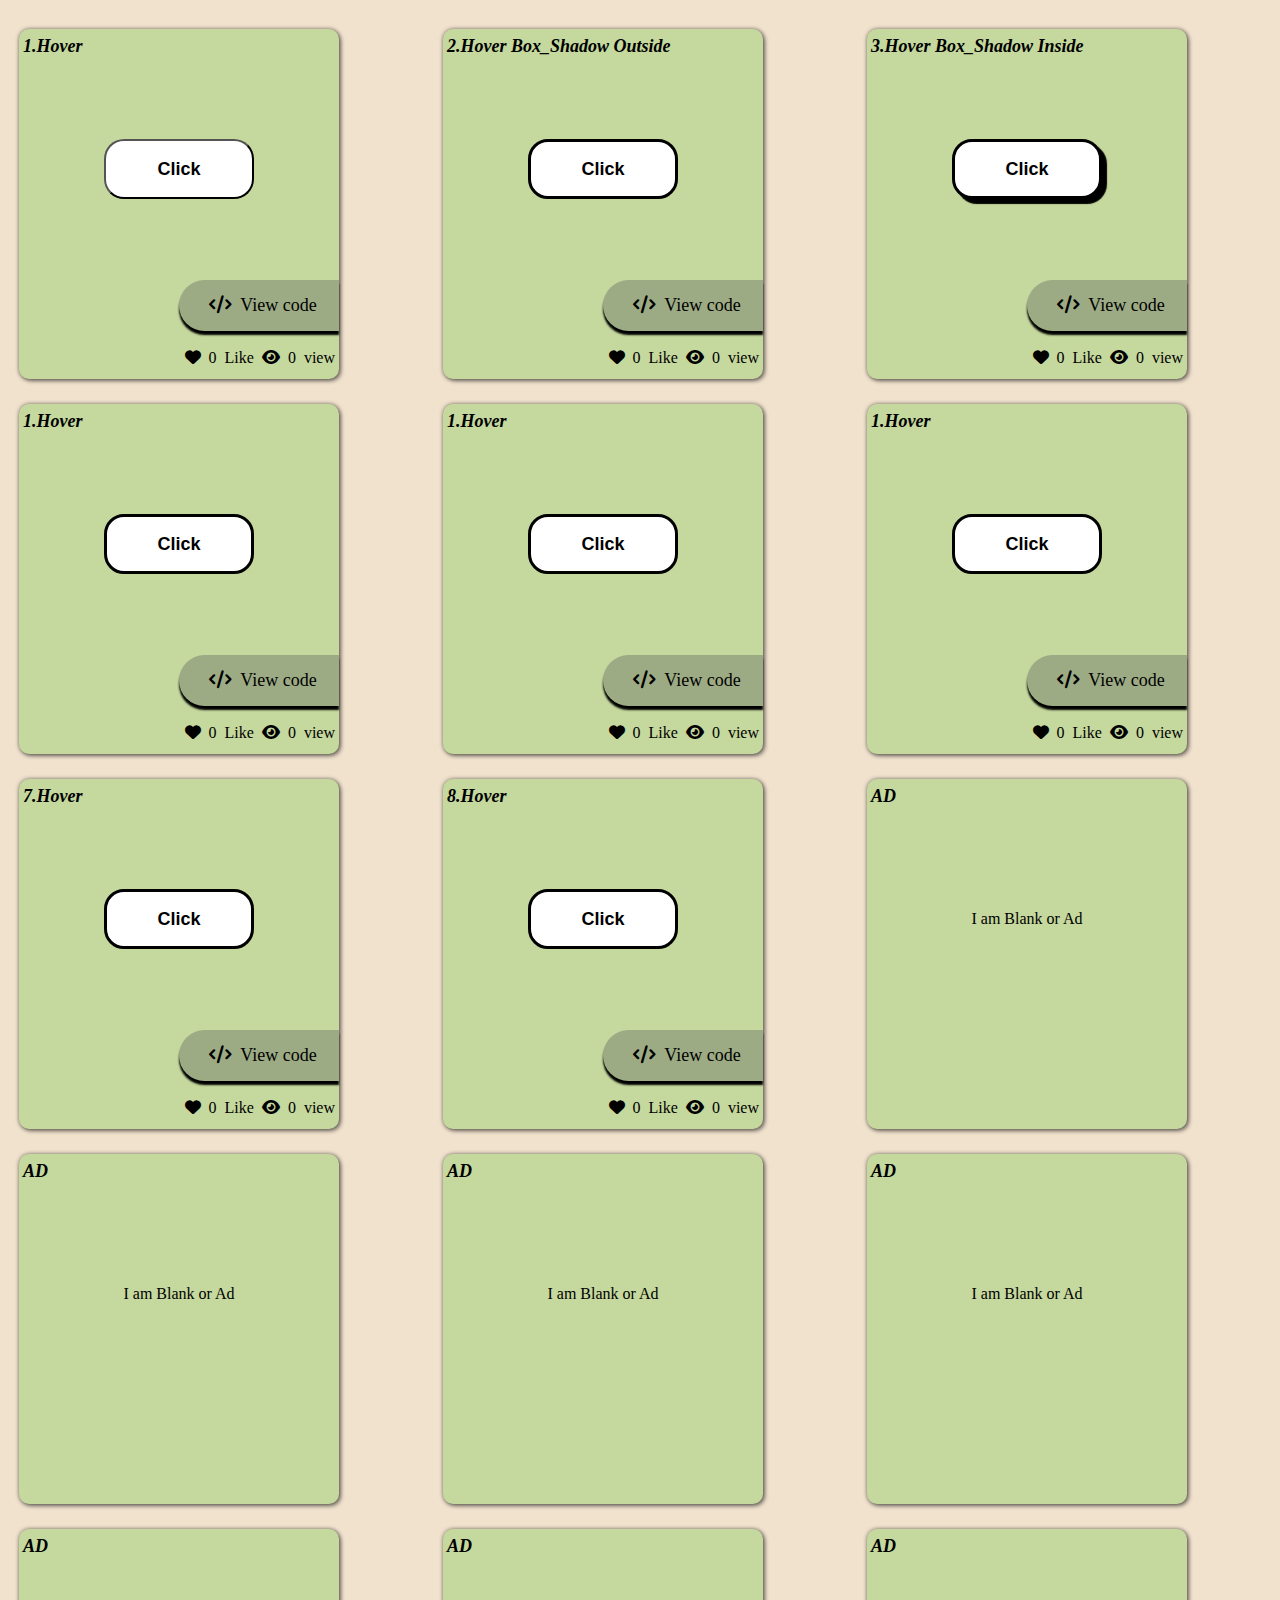
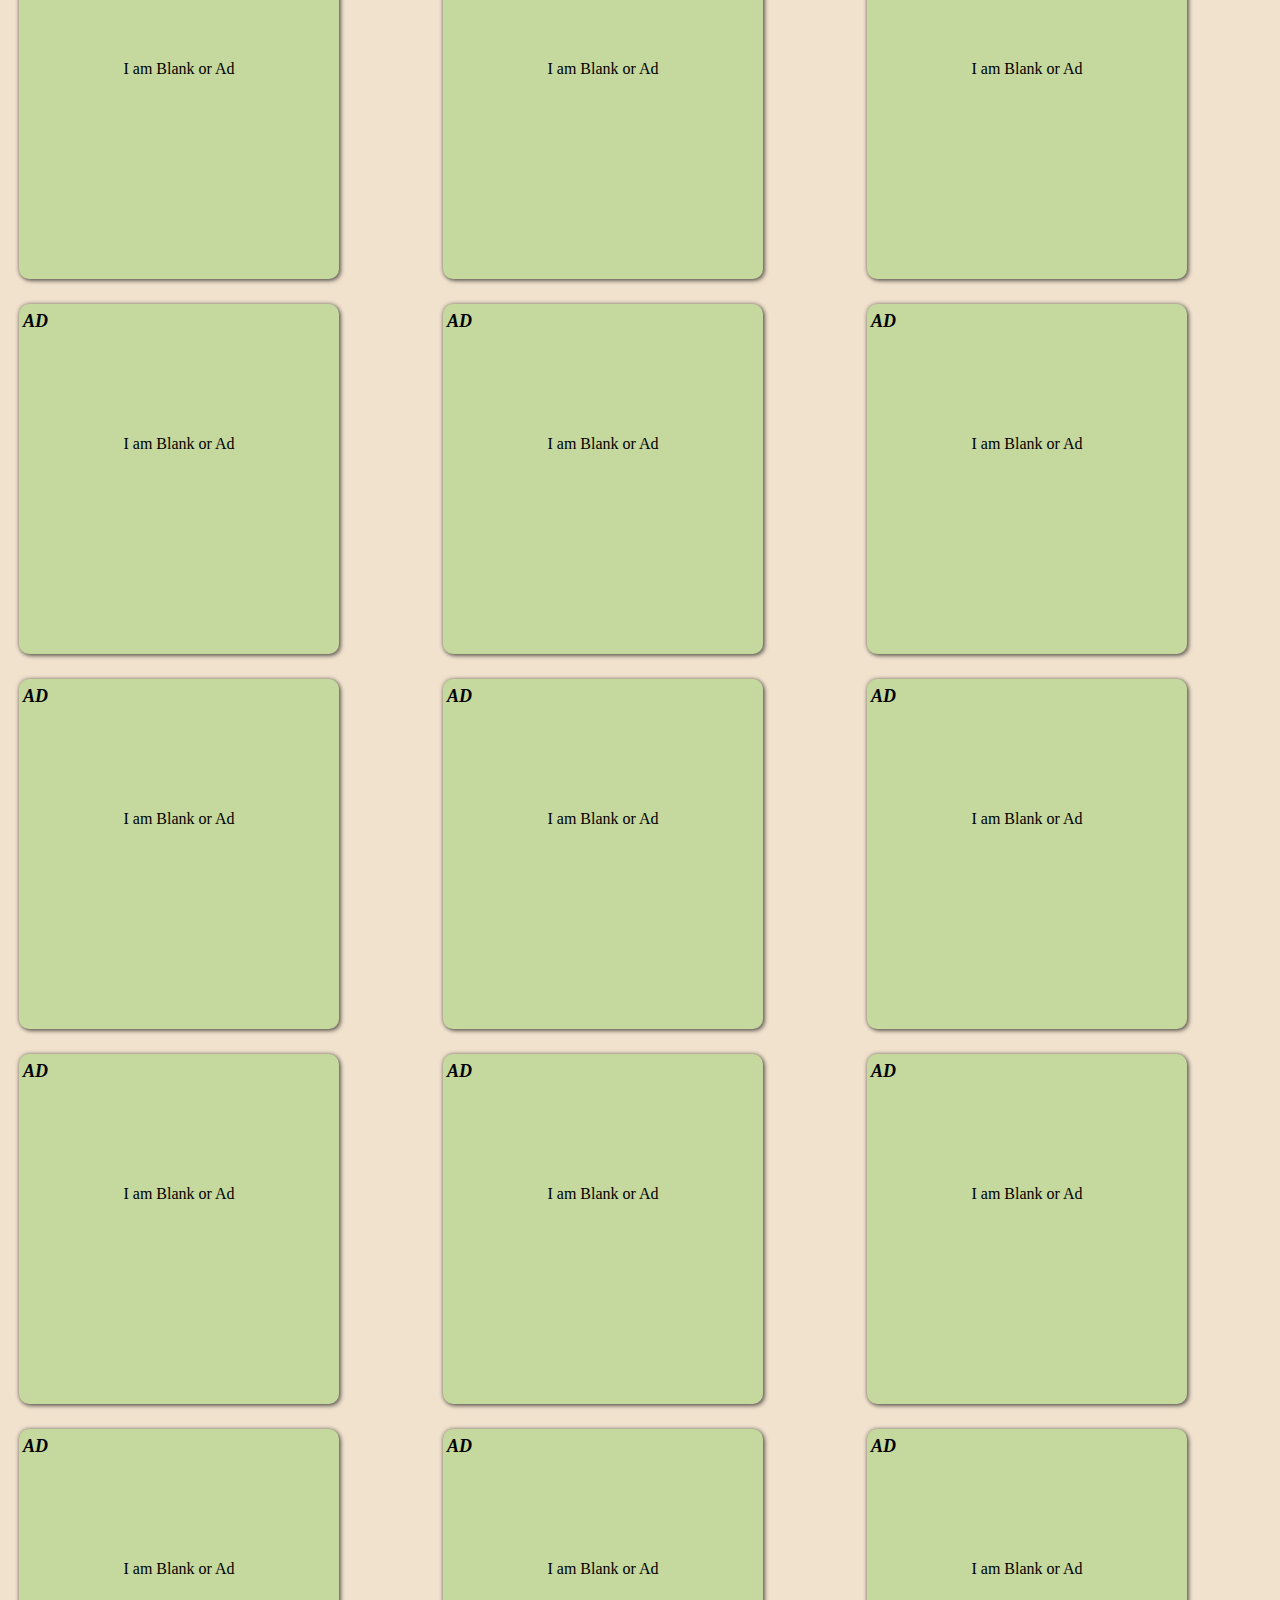
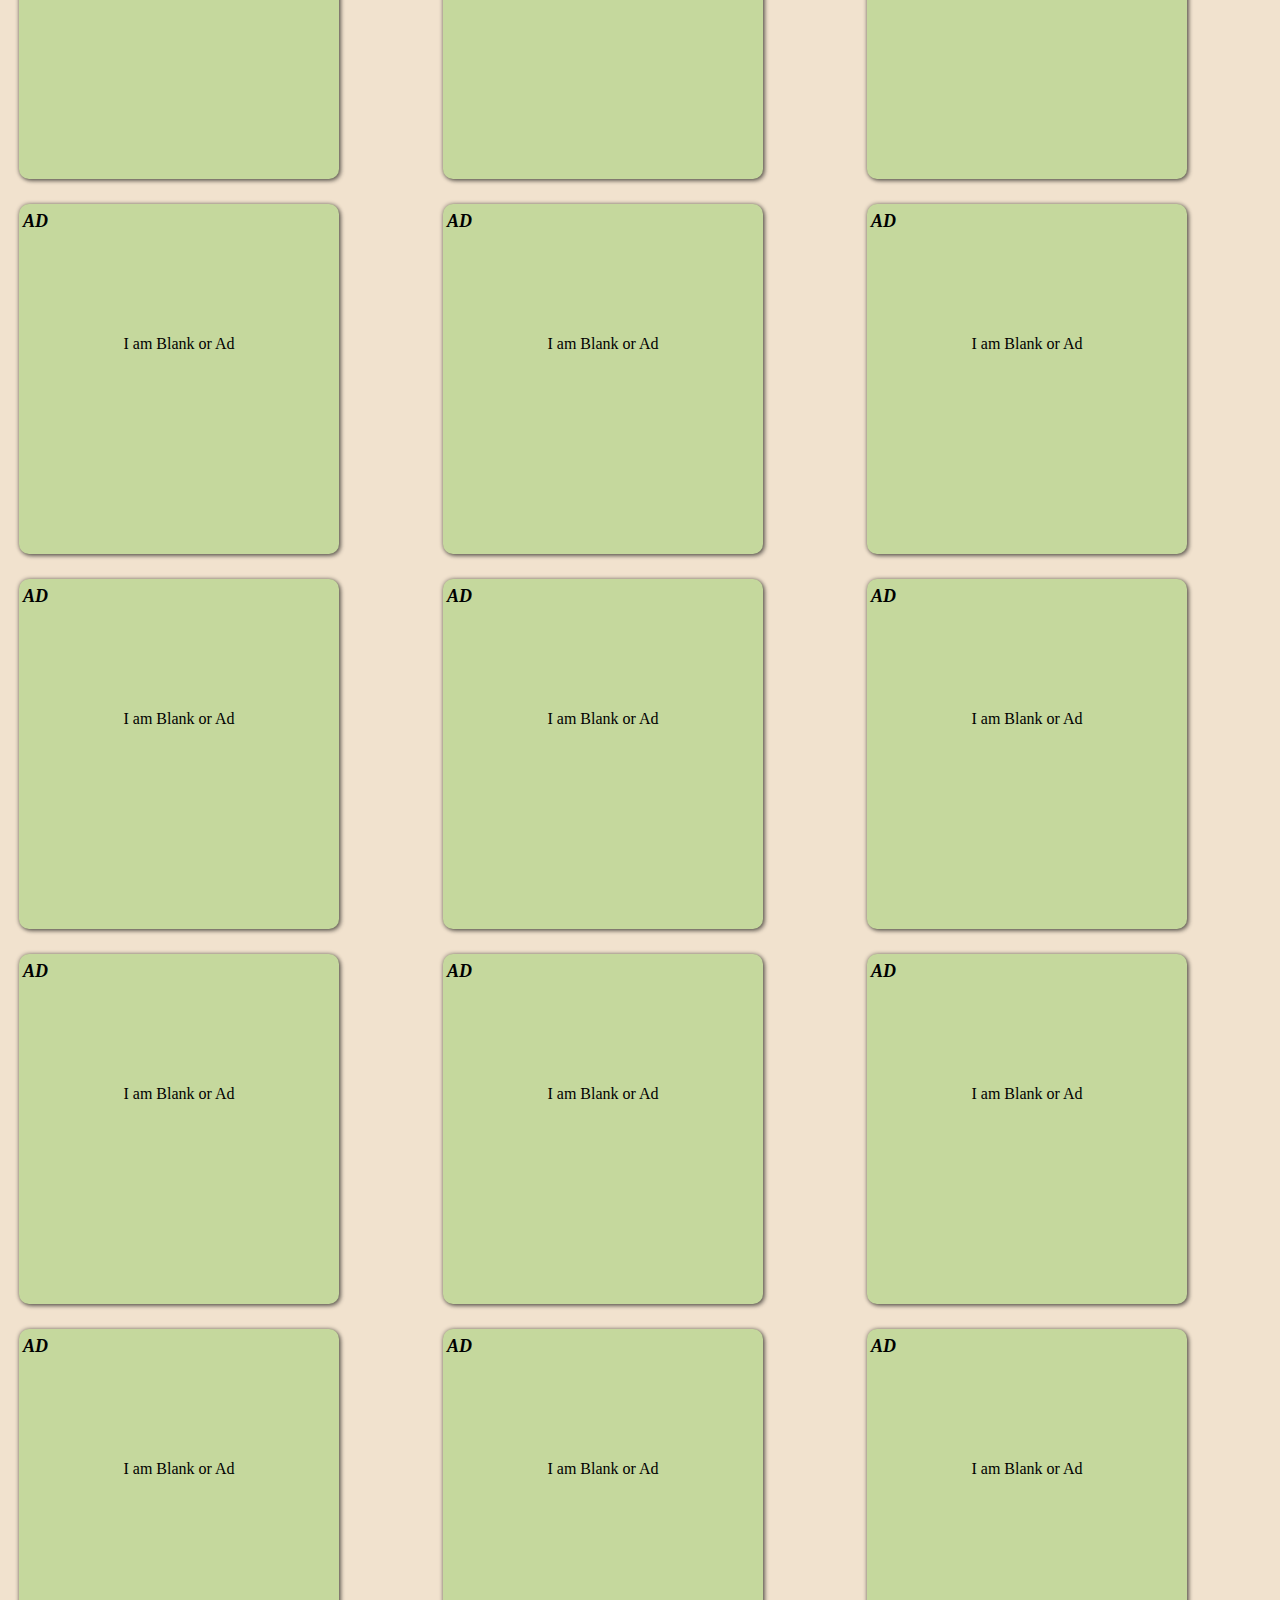
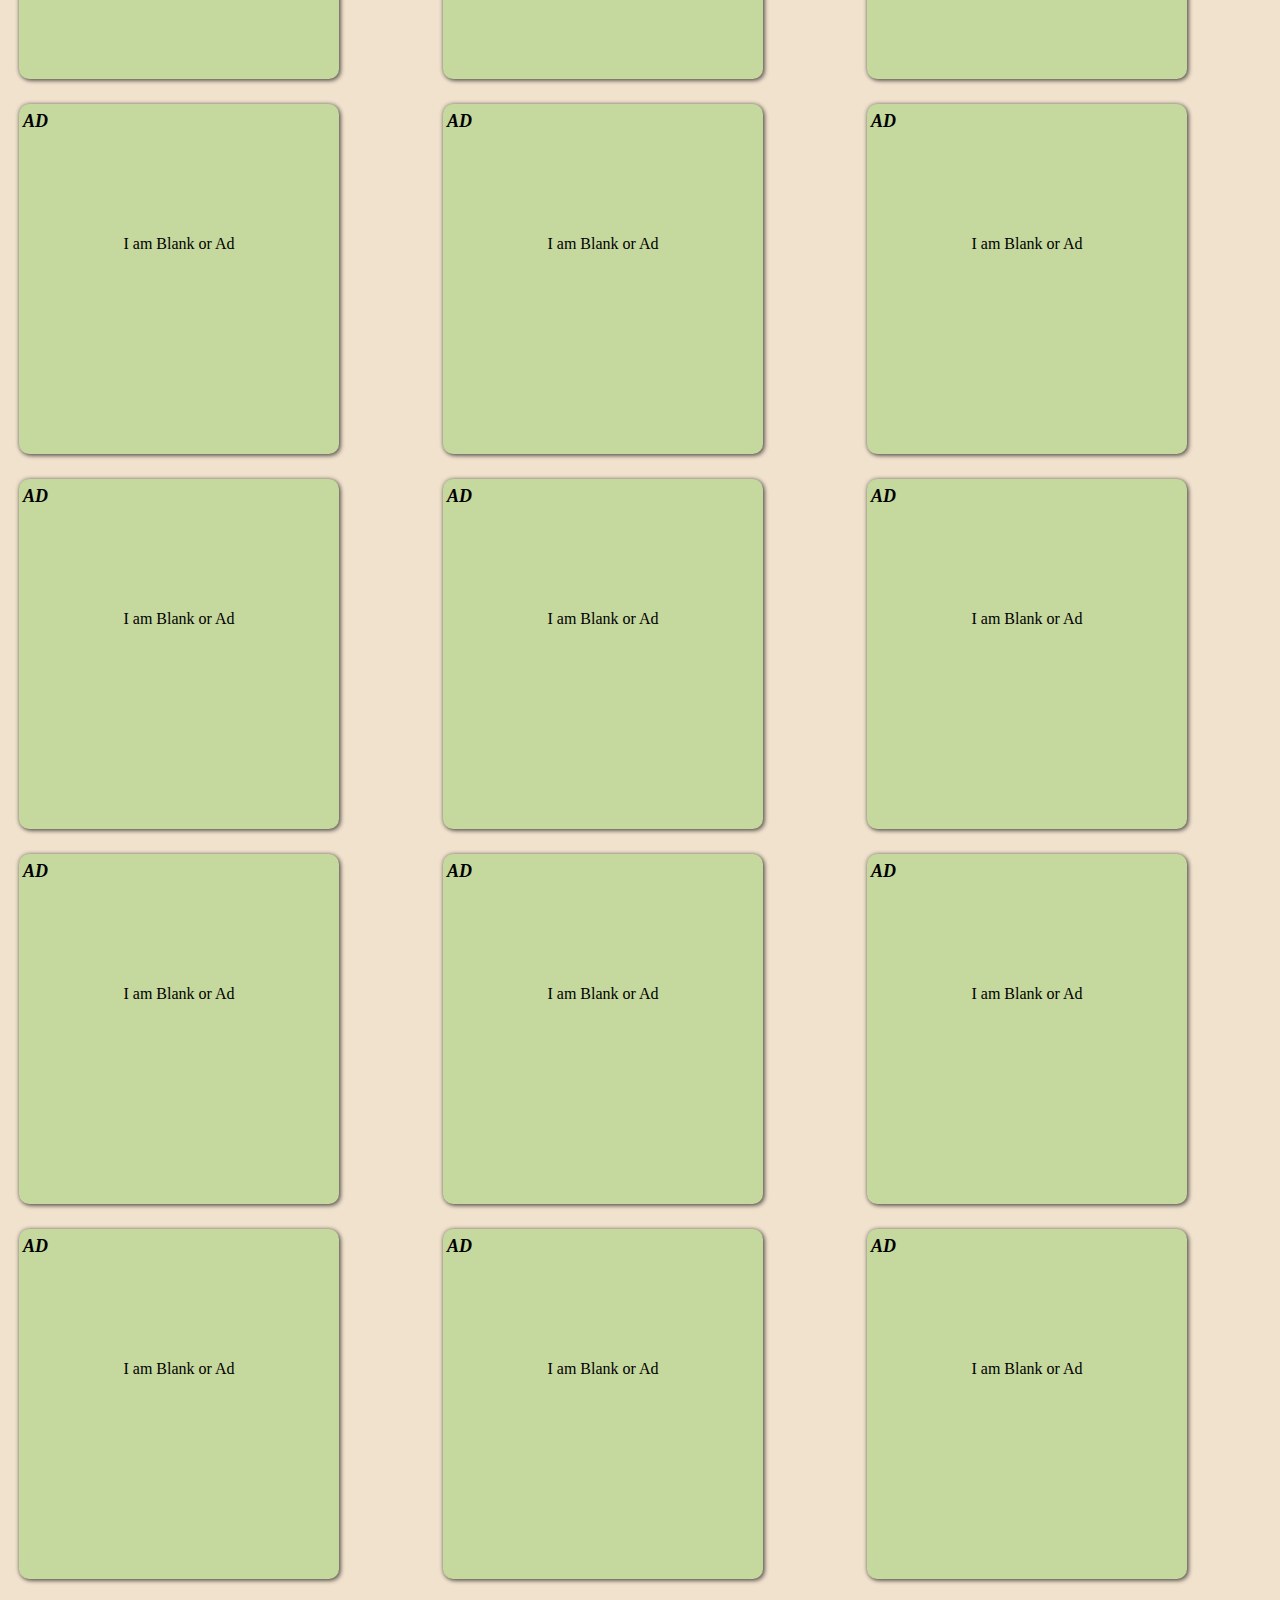
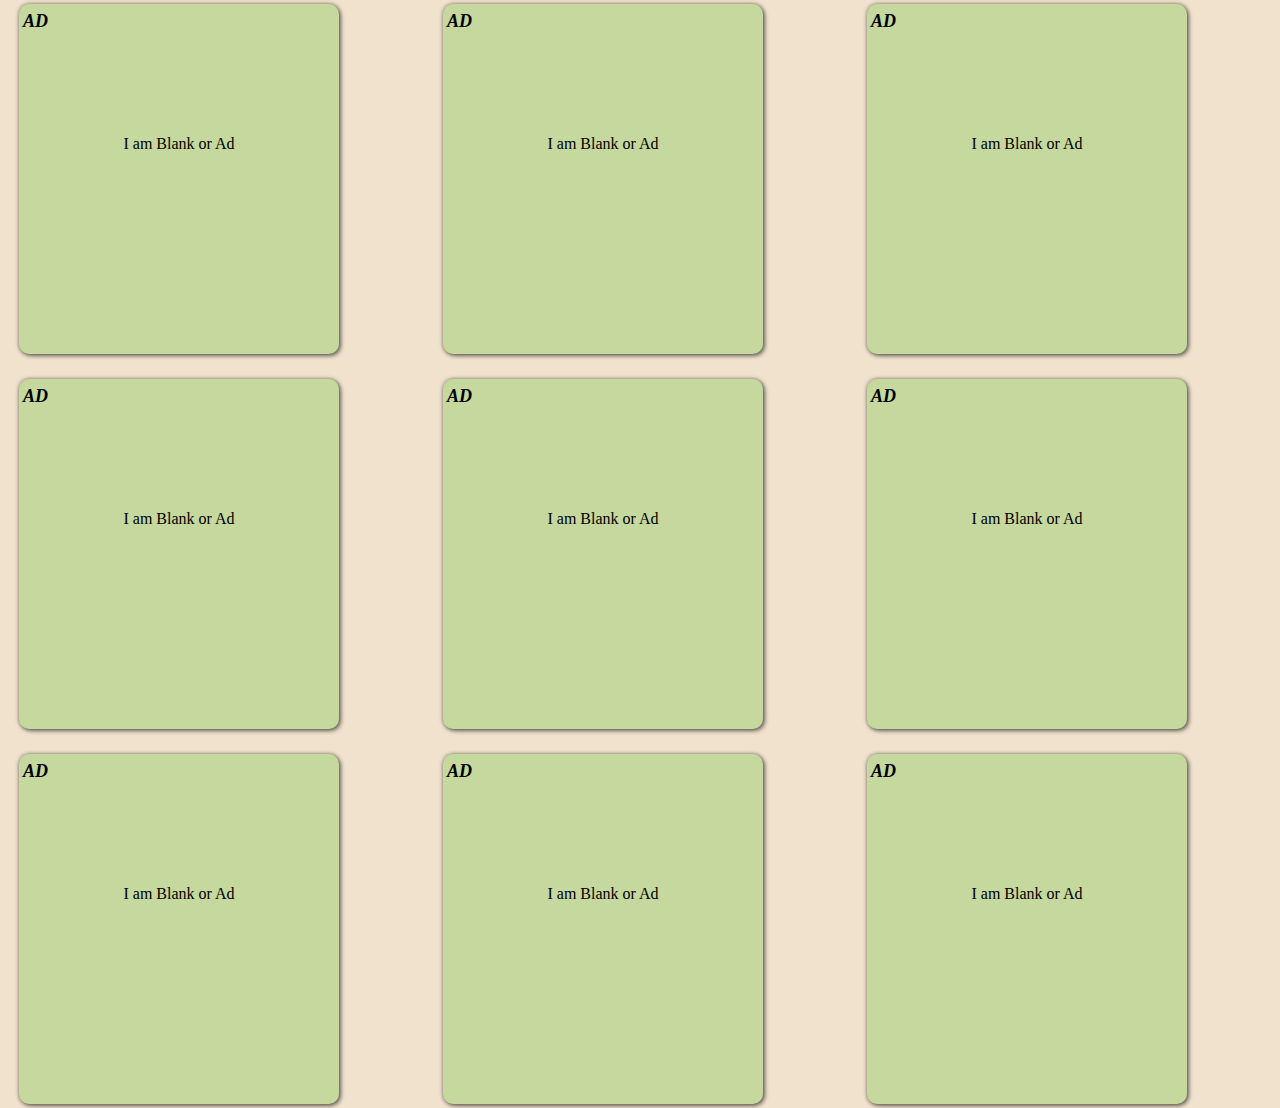
<file: Buttonpage/buttonmain.html>
<!DOCTYPE html>
<html lang="en">
<head>
    <meta charset="UTF-8">
    <meta name="viewport" content="width=device-width, initial-scale=1.0">
    <title>Button Page</title>
    <link rel="stylesheet" href="buttonmainstyle.css">
    <link rel="stylesheet" href="buttonsytle.css">
    <link rel="stylesheet" href="https://cdnjs.cloudflare.com/ajax/libs/font-awesome/6.5.0/css/all.min.css">
    
</head>
<body>
    <div class="container">
        <div class="button_list_container">
                <div class="buttonbyonecontainer">

                    <div class="name_container">                                 
                        <span class="name">1.Hover</span>
                    </div> 

                    <div class="button_container">
                        <button class="button_one" onclick="button_one()">Click</button>   
                    </div>

                    <div class="button_view_code_container">                                
                        <span class="view_code">
                            <i class="fa-solid fa-code"></i>
                                View code
                        </span>   
                    </div>

                    <div class="button_like_view_container"> 
                            <span class="like_container">
                                <i id="like" class="fa-solid fa-heart"></i>
                                <span>0</span>
                                Like
                            </span>
                            <span class="view_container">
                                <i id="view" class="fa-solid fa-eye"></i>
                                <span>0</span>
                                view
                            </span>
                    </div>

                </div>


                <div class="buttonbyonecontainer">

                    <div class="name_container">                                 
                        <span class="name">2.Hover Box_Shadow Outside</span>
                    </div> 

                    <div class="button_container">
                        <button class="button_two">Click</button>   
                    </div>

                    <div class="button_view_code_container">                                
                        <span class="view_code">
                            <i class="fa-solid fa-code"></i>
                                View code
                        </span>   
                    </div>

                    <div class="button_like_view_container"> 
                             <span class="like_container">
                                <i id="like" class="fa-solid fa-heart"></i>
                                <span>0</span>
                                Like
                            </span>
                            <span class="view_container">
                                <i id="view" class="fa-solid fa-eye"></i>
                                <span>0</span>
                                view
                            </span>
                    </div>

                </div>
                

                <div class="buttonbyonecontainer">

                    <div class="name_container">                                 
                        <span class="name">3.Hover Box_Shadow Inside</span>
                    </div> 

                    <div class="button_container">
                        <button class="button_three">Click</button>   
                    </div>

                    <div class="button_view_code_container">                                
                        <span class="view_code">
                            <i class="fa-solid fa-code"></i>
                                View code
                        </span>   
                    </div>

                    <div class="button_like_view_container"> 
                             <span class="like_container">
                                <i id="like" class="fa-solid fa-heart"></i>
                                <span>0</span>
                                Like
                            </span>
                            <span class="view_container">
                                <i id="view" class="fa-solid fa-eye"></i>
                                <span>0</span>
                                view
                            </span>
                    </div>

                </div>
                
                <div class="buttonbyonecontainer">

                    <div class="name_container">                                 
                        <span class="name">1.Hover</span>
                    </div> 

                    <div class="button_container">
                        <button class="button_four">Click</button>   
                    </div>

                    <div class="button_view_code_container">                                
                        <span class="view_code">
                            <i class="fa-solid fa-code"></i>
                                View code
                        </span>   
                    </div>

                    <div class="button_like_view_container"> 
                             <span class="like_container">
                                <i id="like" class="fa-solid fa-heart"></i>
                                <span>0</span>
                                Like
                            </span>
                            <span class="view_container">
                                <i id="view" class="fa-solid fa-eye"></i>
                                <span>0</span>
                                view
                            </span>
                    </div>

                </div>
                
                <div class="buttonbyonecontainer">

                    <div class="name_container">                                 
                        <span class="name">1.Hover</span>
                    </div> 

                    <div class="button_container">
                        <button class="button_five">Click</button>   
                    </div>

                    <div class="button_view_code_container">                                
                        <span class="view_code">
                            <i class="fa-solid fa-code"></i>
                                View code
                        </span>   
                    </div>

                    <div class="button_like_view_container"> 
                             <span class="like_container">
                                <i id="like" class="fa-solid fa-heart"></i>
                                <span>0</span>
                                Like
                            </span>
                            <span class="view_container">
                                <i id="view" class="fa-solid fa-eye"></i>
                                <span>0</span>
                                view
                            </span>
                    </div>

                </div>
                
                <div class="buttonbyonecontainer">

                    <div class="name_container">                                 
                        <span class="name">1.Hover</span>
                    </div> 

                    <div class="button_container">
                        <button class="button_six">Click</button>   
                    </div>

                    <div class="button_view_code_container">                                
                        <span class="view_code">
                            <i class="fa-solid fa-code"></i>
                                View code
                        </span>   
                    </div>

                    <div class="button_like_view_container"> 
                             <span class="like_container">
                                <i id="like" class="fa-solid fa-heart"></i>
                                <span>0</span>
                                Like
                            </span>
                            <span class="view_container">
                                <i id="view" class="fa-solid fa-eye"></i>
                                <span>0</span>
                                view
                            </span>
                    </div>

                </div>

                <div class="buttonbyonecontainer">

                    <div class="name_container">                                 
                        <span class="name">7.Hover</span>
                    </div> 

                    <div class="button_container">
                        <button class="button_seven">Click</button>   
                    </div>

                    <div class="button_view_code_container">                                
                        <span class="view_code">
                            <i class="fa-solid fa-code"></i>
                                View code
                        </span>   
                    </div>

                    <div class="button_like_view_container"> 
                             <span class="like_container">
                                <i id="like" class="fa-solid fa-heart"></i>
                                <span>0</span>
                                Like
                            </span>
                            <span class="view_container">
                                <i id="view" class="fa-solid fa-eye"></i>
                                <span>0</span>
                                view
                            </span>
                    </div>

                </div>  
                
                <div class="buttonbyonecontainer">

                    <div class="name_container">                                 
                        <span class="name">8.Hover</span>
                    </div> 

                    <div class="button_container">
                        <button class="button_eight">Click</button>   
                    </div>

                    <div class="button_view_code_container">                                
                        <span class="view_code">
                            <i class="fa-solid fa-code"></i>
                                View code
                        </span>   
                    </div>

                    <div class="button_like_view_container"> 
                             <span class="like_container">
                                <i id="like" class="fa-solid fa-heart"></i>
                                <span>0</span>
                                Like
                            </span>
                            <span class="view_container">
                                <i id="view" class="fa-solid fa-eye"></i>
                                <span>0</span>
                                view
                            </span>
                    </div>

                </div>  
        </div>
        
    </div>
    <script src="buttonstyle.js"></script>
    <script type="module" src="module.js"></script>
    <script src="buttonmain.js"></script>
</body>
</html>
</file>
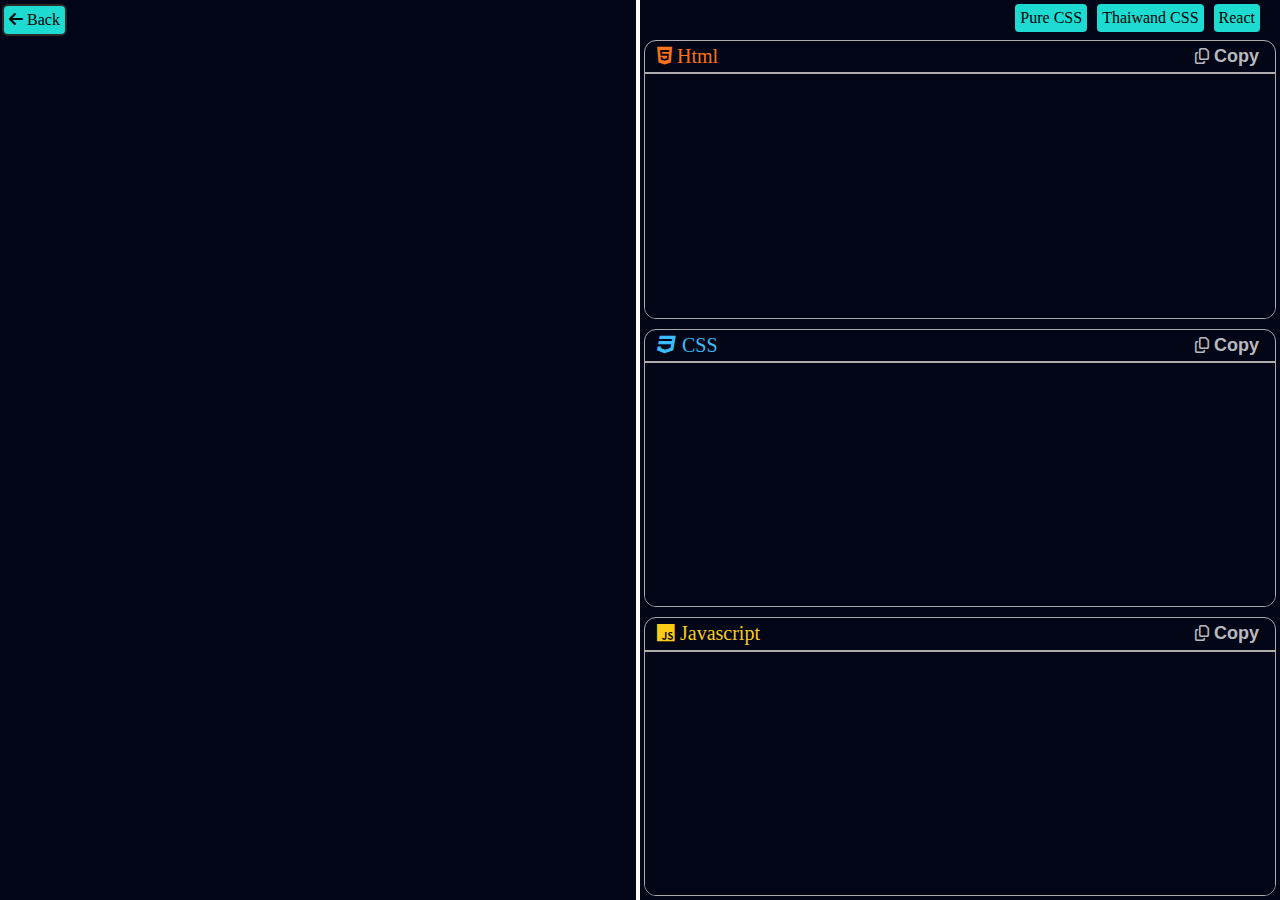
<file: Buttonpage/buttonviewcode.html>
<!DOCTYPE html>
<html lang="en">
<head>
    <meta charset="UTF-8">
    <meta name="viewport" content="width=device-width, initial-scale=1.0">
    <title>Button View Code</title>    
    <link  rel="stylesheet" href="buttonviewcode.css">
    <link rel="stylesheet" href="https://cdnjs.cloudflare.com/ajax/libs/font-awesome/6.5.0/css/all.min.css">
</head>
<body>
    <div class="code_container">
            <div class="code_view_container">
                <div class="code_view_left_container">

                    <div class="code_view_close_button_container">
                        <a href="buttonmain.html">
                            <div class="code_view_close_button">
                                <i class="fa-solid fa-arrow-left"></i>
                                Back
                            </div>
                        </a>
                    </div>         

                    <div class="code_view_button_container">                        
                       <iframe id="preview_frame"></iframe>
                    </div>
                </div>

                <div class="code_view_right_container">
                    <div class="code_view_type_container">
                        <span id="pure_css">Pure CSS</span>
                        <span id="thaiwand_css">Thaiwand CSS</span>
                        <span id="react">React</span>
                    </div>
                    <div class="code_view_output_container">
                        <div id="html_code_output_container"> 
                                <div class="code_view_edit_container">     
                                    <div class="html_logo_container">
                                        <i class="fa-brands fa-html5"></i>
                                        Html
                                    </div>
                                    <div class="copy_button_container">
                                        <button class="copy_button" data-target="codetextarea">
                                            <i class="fa-slab-press fa-regular fa-copy"></i>
                                            Copy
                                        </button>
                                        <button class="copided_button">
                                        <i class="fa-solid fa-check"></i> 
                                        Copied!
                                        </button>
                                    </div>
                                </div>  
                                <div class="codetextarea">
                                    <textarea></textarea>
                                </div>
                               
                        </div>
                        <div id="css_code_output_container"> 
                                <div class="code_view_edit_container">    
                                    <div class="css_logo_container">
                                    <i class="fa-brands fa-css3"></i>
                                    CSS
                                    </div> 
                                    <div class="copy_button_container">     
                                        <button class="copy_button" data-target="csslineBox">
                                            <i class="fa-slab-press fa-regular fa-copy"></i>
                                            Copy
                                        </button>
                                        <button class="copided_button" data-target="csslineBox">
                                        <i class="fa-solid fa-check"></i> 
                                        Copied!
                                        </button>
                                    </div>  
                                </div>  
                                  
                                <div class="codetextarea">
                                    <textarea></textarea>
                                </div>
                        </div>
                        <div id="js_code_output_container"> 
                                <div class="code_view_edit_container">  
                                    <div class="js_logo_container">
                                    <i class="fa-brands fa-js"></i>
                                    Javascript
                                    </div>    
                                    <div class="copy_button_container">       
                                        <button class="copy_button" data-target="jslineBox">
                                            <i class="fa-slab-press fa-regular fa-copy"></i>
                                            Copy
                                        </button>
                                        <button class="copided_button" data-target="jslineBox">
                                        <i class="fa-solid fa-check"></i> 
                                        Copied!
                                        </button>
                                    </div>    
                                </div>    
                                <div class="codetextarea">
                                    <textarea></textarea>
                                </div>
                        </div>
                    </div>
                </div>
            </div>
    </div>    
    <script src="buttonviewcode.js"></script>
    <!-- <script src="view.js"></script> -->
</body>
</html>
</file>
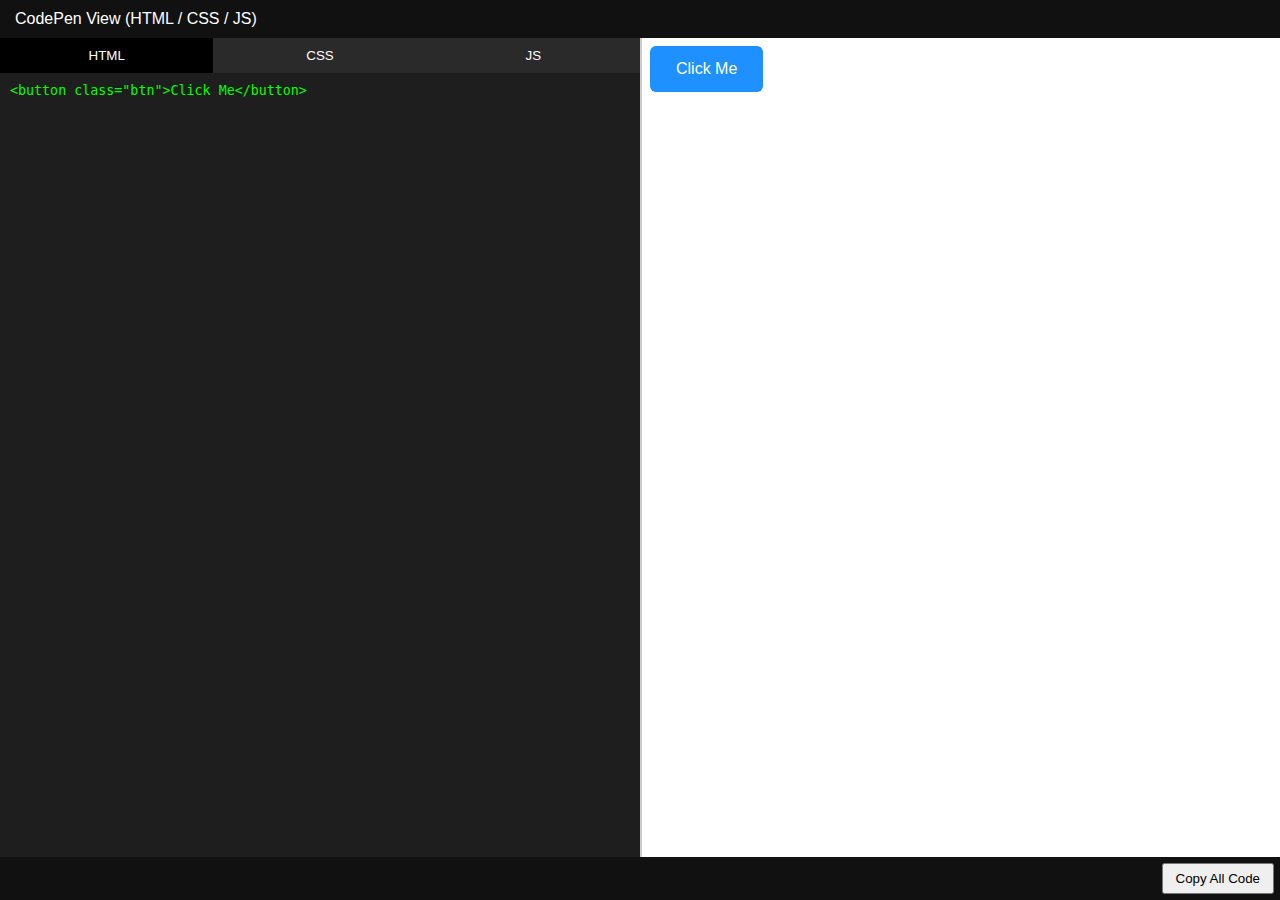
<file: Buttonpage/buttonviewcode2.html>
<!DOCTYPE html>
<html lang="en">
<head>
<meta charset="UTF-8">
<title>CodePen View</title>

<style>
* { box-sizing: border-box; }

body {
  margin: 0;
  font-family: Arial, sans-serif;
  height: 100vh;
  display: flex;
  flex-direction: column;
}

/* TOP BAR */
.header {
  background: #111;
  color: #fff;
  padding: 10px 15px;
  font-size: 16px;
}

/* MAIN */
.main {
  flex: 1;
  display: flex;
}

/* EDITOR */
.editor {
  width: 50%;
  background: #1e1e1e;
  color: #fff;
  display: flex;
  flex-direction: column;
}

/* TABS */
.tabs {
  display: flex;
}

.tabs button {
  flex: 1;
  padding: 10px;
  background: #2a2a2a;
  border: none;
  color: #fff;
  cursor: pointer;
}

.tabs button.active {
  background: #000;
}

/* PANELS */
.panel {
  flex: 1;
  display: none;
}

.panel.active {
  display: block;
}

textarea {
  width: 100%;
  height: 100%;
  background: #1e1e1e;
  color: #0f0;
  border: none;
  padding: 10px;
  font-family: monospace;
  resize: none;
}

/* PREVIEW */
.preview {
  width: 50%;
  border-left: 2px solid #ccc;
}

iframe {
  width: 100%;
  height: 100%;
  border: none;
}

/* FOOTER */
.footer {
  background: #111;
  padding: 6px;
  text-align: right;
}

.footer button {
  padding: 6px 12px;
  cursor: pointer;
}
</style>
</head>

<body>

<div class="header">CodePen View (HTML / CSS / JS)</div>

<div class="main">

  <!-- EDITOR -->
  <div class="editor">

    <div class="tabs">
      <button class="tab active" onclick="showTab('html')">HTML</button>
      <button class="tab" onclick="showTab('css')">CSS</button>
      <button class="tab" onclick="showTab('js')">JS</button>
    </div>

    <div id="html" class="panel active">
<textarea id="htmlCode">
<button class="btn">Click Me</button>
</textarea>
    </div>

    <div id="css" class="panel">
<textarea id="cssCode">
.btn {
  padding: 14px 26px;
  background: dodgerblue;
  color: white;
  border: none;
  border-radius: 6px;
  font-size: 16px;
  cursor: pointer;
}
</textarea>
    </div>

    <div id="js" class="panel">
<textarea id="jsCode">
document.querySelector('.btn')
  .addEventListener('click', () => {
    alert('Hello CodePen!');
  });
</textarea>
    </div>

  </div>

  <!-- PREVIEW -->
  <div class="preview">
    <iframe id="result"></iframe>
  </div>

</div>

<div class="footer">
  <button onclick="copyAll()">Copy All Code</button>
</div>

<script>
/* TAB SWITCH */
function showTab(name) {
  document.querySelectorAll('.panel')
    .forEach(p => p.classList.remove('active'));

  document.querySelectorAll('.tab')
    .forEach(t => t.classList.remove('active'));

  document.getElementById(name).classList.add('active');
  event.target.classList.add('active');
}

/* UPDATE PREVIEW */
function updatePreview() {
  const html = htmlCode.value;
  const css  = cssCode.value;
  const js   = jsCode.value;

  result.srcdoc = `
<!DOCTYPE html>
<html>
<head>
<style>${css}</style>
</head>
<body>
${html}
<script>${js}<\/script>
</body>
</html>
  `;
}

/* COPY ALL */
function copyAll() {
  const all = `
HTML:
${htmlCode.value}

CSS:
${cssCode.value}

JS:
${jsCode.value}
  `;
  navigator.clipboard.writeText(all);
  alert("All code copied!");
}

/* LIVE UPDATE */
document.querySelectorAll('textarea')
  .forEach(t => t.addEventListener('input', updatePreview));

updatePreview();
</script>

</body>
</html>
</file>
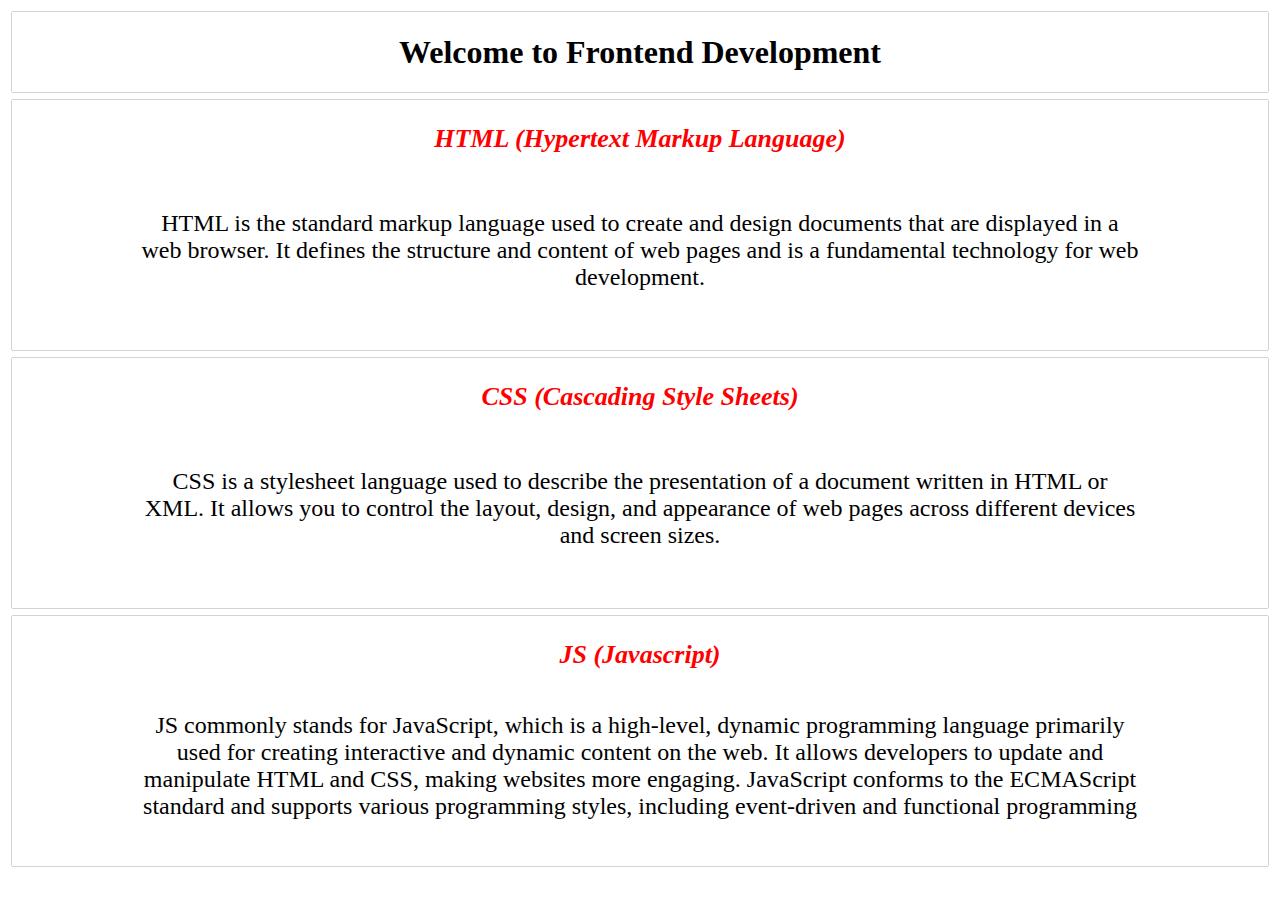
<file: Homepage/homepagemain.html>
<!DOCTYPE html>
<html lang="en">
<head>
    <meta charset="UTF-8">
    <meta name="viewport" content="width=device-width, initial-scale=1.0">
    <title>Hmoe Page</title>
     <link rel="stylesheet" href="homepagemainstyle.css">
</head>
<body>
    <div class="container">        
        <h1>Welcome to Frontend Development</h1>
        <div class="html">
            <h2>HTML (Hypertext Markup Language)</h2>   
            <p>HTML is the standard markup language used to create and design documents that are displayed in a web browser. 
                It defines the structure and content of web pages and is a fundamental technology for web development.</p>    
        </div>
        <div class="css">
            <h2>CSS (Cascading Style Sheets)</h2>
            <p>CSS is a stylesheet language used to describe the presentation of a document written in HTML or XML.
                 It allows you to control the layout, design, and appearance of web pages across different devices and screen sizes.</p>
        </div>
        <div class="js">        
            <h2>JS (Javascript)</h2>
            <p>JS commonly stands for JavaScript, which is a high-level, dynamic programming language primarily used for creating interactive and dynamic content on the web. 
                It allows developers to update and manipulate HTML and CSS, making websites more engaging.
                JavaScript conforms to the ECMAScript standard and supports various programming styles, including event-driven and functional programming</p>
        </div>
    </div>
</body>
</html>
</file>
<file: style.css>
*{
    padding: 0;
    margin: 0;
    box-sizing: border-box;
}
body{
    display:flex;
    flex-direction: column;
    align-items: center;
    background-color: white;
    font-family: Arial, Helvetica, sans-serif;
}
.container{
  height: 100vh;
  display: flex;
  flex-direction: column;
  background-color:#b4c1ce;
  overflow-y: auto;
  overflow-x: hidden;
  box-shadow: -5px -5px 15px rgba(255, 255, 255, 0.1),
    5px 5px 15px rgba(0, 0, 0, 0.35),
    inset -5px -5px 15px rgba(255, 255, 255, 0.1),
    inset 5px 5px 15px rgba(0, 0, 0, 0.35);
  /* border:5px solid green; */
}
.head_container{
    position: relative;
    width: 100%;
    display: flex;
    flex-wrap: wrap;
    align-items: center;
    justify-content: space-between;
    padding:8px;
    background-color: #7996b6;
    font-size: 24px;
    z-index: 1000;
    caret-color: transparent;
    /* border-bottom: 1px solid blue; */
    box-shadow: -2px -2px 2px rgba(126, 123, 123, 0.452),
    2px 2px 12px rgba(126, 123, 123, 0.452),
    inset -2px -2px 12px rgba(126, 123, 123, 0.452),
    inset  2px 2px 12px rgba(126, 123, 123, 0.452);
}
h1{
    color:rgb(95, 101, 107);
    animation: textcolor 3s linear infinite;
}
.head{
   display: flex;
    gap: 14px;
}
.head a{
    display: flex;
    align-items: center;
    justify-content: center;
    height: 60px;
    width: 160px;
    text-decoration: none;
    color:#2c323a;
    border:2px solid rgba(122, 108, 108, 0.527);
    border-radius: 20px;
    font-weight: 120;
    font-size: 22px;
    cursor: pointer;
    box-shadow: -2px -2px 4px rgba(121, 76, 76, 0.13),
    2px 2px 4px rgba(80, 80, 80, 0.35),
    inset -2px -2px 4px rgba(153, 99, 99, 0.1),
    inset 2px 2px 4px rgba(0, 0, 0, 0.35);
    animation: textcolor 0.5s linear infinite;
    animation: bordercolor 4s linear infinite;
}
@keyframes textcolor {
      0%   { color: #000000; }   
      25%  { color: #2a6270; }   
      50%  { color: #055569; } 
      75%  { color: #2a6270; }   
      100% { color: #000000; }
    }
@keyframes bordercolor {
      0%   { border-color: #b9c9d6; }   
      20%   { border-color: #7a98b8; }   
      30%   { border-color: #4da2b8; } 
      40%   { border-color: #4f6b85; }   
      50%   { border-color: #455e74; }
      60%   { border-color: #455e74; }   
      70%   { border-color: #4f6b85; }   
      80%   { border-color: #4da2b8; }   
      90%   { border-color: #7a98b8; }   
      100%  { border-color: #b9c9d6; }   
    }
.head a:hover{
    background-color: #D2DFEB;
    color:#43586F;
}

/* Login */
.LoginSignupcontainer {
  position: absolute;
  align-self: center;
  margin-top: 140px;
  border-radius: 20px;
  z-index: 990;
  /* border: 4px solid rgb(0, 255, 242); */
}
.LoginSignupcontainer .form{
  display: flex;
  justify-content: center;
  align-items: center;
  flex-direction: column;
  gap: 25px;    
  padding:10px 30px 10px 30px;
  border-radius: 15px;
  background-color: #687c91f5;
  border: 8px solid #3a536e;
  box-shadow: -5px -5px 15px rgba(121, 76, 76, 0.247),
    5px 5px 15px rgba(0, 0, 0, 0.35),
    inset -5px -5px 15px rgba(153, 99, 99, 0.1),
    inset 5px 5px 15px rgba(0, 0, 0, 0.35);  
  /* z-index: 950; */
}
.LoginSignupcontainer .form.signup {
  display: none;
}
.LoginSignupcontainer .form.login {
  display: none;
}
.LoginSignupcontainer .form h2 {
  margin-top: -45px;
  color: #fff;
  padding-top: 10px;
  font-weight: 500;
  letter-spacing: 0.1em;
}
.LoginSignupcontainer .form  svg{
  align-self: flex-end;
  align-items: normal;
  margin-right: -10px;  
  width:40px;
  height: 40px;
  cursor: pointer;
}
.LoginSignupcontainer .form  svg path{ 
  fill:#3a536e;
}
.LoginSignupcontainer .form .inputBox {
  position: relative;
  width: 300px;
}
.LoginSignupcontainer .form .inputBox input {
  padding: 12px 10px 12px 48px;
  border: none;
  width: 100%;
  background: #6c93b9e8;
  border: 1px solid rgba(0, 0, 0, 0.1);
  color: #fff;
  font-weight: 300;
  border-radius: 25px;
  font-size: 1em;
  box-shadow: -5px -5px 15px rgba(255, 255, 255, 0.1),
    5px 5px 15px rgba(0, 0, 0, 0.35);
  transition: 0.5s;
  outline: none;
}
.LoginSignupcontainer .form .inputBox span {
  position: absolute;
  left: 0;
  margin-top:4px;
  padding: 12px 10px 12px 48px;
  pointer-events: none;
  font-size: 1em;
  font-weight: 300;
  transition: 0.5s;
  letter-spacing: 0.05em;
  color: rgba(255, 255, 255, 0.5);
}
.LoginSignupcontainer .form .inputBox input:valid ~ span,
.LoginSignupcontainer .form .inputBox input:focus ~ span {
  color: #b4c1ce;
  border: 1px solid #b4c1ce;
  background: #223243;
  transform: translateX(25px) translateY(-7px);
  font-size: 0.6em;
  padding: 0 8px;
  border-radius: 10px;
  letter-spacing: 0.1em;
}
.LoginSignupcontainer .form .inputBox input:valid,
.LoginSignupcontainer .form .inputBox input:focus {
  border: 1px solid #b4c1ce;
}
.LoginSignupcontainer .form .inputBox i {
  position: absolute;
  top: 15px;
  left: 16px;
  width: 25px;
  padding: 2px 0;
  padding-right: 8px;
  color: #b4c1ce;
  border-right: 1px solid #b4c1ce;
}
.LoginSignupcontainer .form .inputBox input[type="submit"] {
  background: #7cabda;
  color: #223243;
  padding: 10px 0;
  font-weight: 550;
  cursor: pointer;
  box-shadow: -5px -5px 15px rgba(255, 255, 255, 0.1),
    5px 5px 15px rgba(0, 0, 0, 0.35),
    inset -5px -5px 15px rgba(255, 255, 255, 0.1),
    inset 5px 5px 15px rgba(0, 0, 0, 0.35);
}
.LoginSignupcontainer .form .inputBox input[type="submit"]:hover{
  background: #257bd8d8;
  color: white;
  box-shadow:-5px -5px 15px rgba(255, 255, 255, 0.1),    
  5px 5px 15px rgba(0, 0, 0, 0.35),
    inset -5px -5px 15px rgba(255, 255, 255, 0.1),inset 5px 5px 15px rgba(0, 0, 0, 0.35);
}
.LoginSignupcontainer .form p {
  color: rgba(255, 255, 255, 0.808);
  padding-bottom: 10px;
  font-size: 0.75em;
  font-weight: 300;
  caret-color: transparent;
}
.LoginSignupcontainer .form p a {
  font-weight: 500;  
  cursor: pointer;
  color: #fff;
}

/* body */
.body{    
  height: 100%;
  display: flex;
  /* border:4px solid red; */
}
.menu{
  position: relative;
  display:flex ;
  flex-direction: row;
  caret-color: transparent;
  /* border: 4px solid red; */
  
}
.menu_container{
  display: none;
  width: 260px;
  box-shadow: 0px 0px 4px rgb(0, 0, 0);
}
.menu_container .menu_title{
  display: flex;  
  align-items: center;
  justify-content:space-between;  
  height: 80px;
  margin-left: 5px;
  font-weight: 1000px;
  /* border:2px solid red; */
}
.menu_container .menu_title p{
  font-size: 34px;
  margin-left: 5px;
  font-weight: bold;
  /* border:2px solid black; */
}
.menu_container .menu_title .menu_icon{  
  /* height: 80px; */
  width:80px;  
  /* border:2px solid rgb(255, 0, 0); */
}
.menu .menuopenform{
  box-shadow: 0px 0px 4px rgb(0, 0, 0);
}
.menuopenformico{
  padding:2px;
  height: 70px;
  width:70px; 
}
.menu_container .menu_title .menu_icon div .menucloseform{
  padding:25px; 
  color: black;
}
.menu_container .menu_list{
  display: flex;
  flex-direction: column;
  cursor: pointer;
  /* border:2px solid red; */
}
.menu_container .menu_list .menu_list_name{
  margin-top: 2px;
  height: 80px;
  display: flex;
  align-items: center; 
  font-size: 22px;
  box-shadow: -5px -5px 15px rgba(255, 255, 255, 0.1),
    5px 5px 15px rgba(0, 0, 0, 0.35),
    inset -5px -5px 15px rgba(255, 255, 255, 0.1),
    inset 5px 5px 15px rgba(0, 0, 0, 0.35);
  /* border:2px solid black; */
}
.menu_container .menu_list .menu_list_name svg{
  margin-left:10px;
  height: 25px;
  width:25px;
}
.menu_container .menu_list .menu_list_name span{
  margin-left:10px;
}
.menu_container .menu_list .menu_list_name:hover{
  background-color: #6896a1;
  fill:#02e1ff;
  color:#02e1ff;
  box-shadow: -5px -5px 15px rgba(255, 255, 255, 0.1),
    5px 5px 15px rgba(0, 0, 0, 0.35),
    inset -5px -5px 15px rgba(255, 255, 255, 0.1),
    inset 5px 5px 15px rgba(0, 0, 0, 0.35);
}

/* home */
.home{
  width:100%;
  height:100%;
  /* display: none; */
  /* border:5px solid black; */
} 


/* button */
.button{
  width:100%;
  height:100%;
  display: none;
}
iframe{
  width:100%;
  height:99.5%;
  /* border:2px solid red; */
}
@media (max-width: 900px) {
  h1{
    font-size: 26px;
  }
  .head a{ 
    height: 50px;
    width: 100px;
  }
  .body{
    width:100%;     
    flex-wrap: wrap;   
  }
  .menu{ 
  width: 100%;
  display:block;
  }
  .menu_container{   
  width: 100%;
  }
  .menu_container .menu_list{
  display: flex;
  flex-direction: row;
  }
  .menu_container .menu_list_name svg{
  display: none;
  }
  .menu_container .menu_list .menu_list_name{
    width: 100%;
  }
}
</file>
<file: mainpagestyle.css>
*{
    padding: 0;
    margin: 0;
    box-sizing: border-box;
}
body{
    display:flex;
    flex-direction: column;
    align-items: center;
    background-color: white;
    font-family: Arial, Helvetica, sans-serif;
}
.container{
  height: 100vh;
  display: flex;
  flex-direction: column;
  background-color:#b4c1ce;
  overflow-y: auto;
  overflow-x: hidden;
  box-shadow: -5px -5px 15px rgba(255, 255, 255, 0.1),
    5px 5px 15px rgba(0, 0, 0, 0.35),
    inset -5px -5px 15px rgba(255, 255, 255, 0.1),
    inset 5px 5px 15px rgba(0, 0, 0, 0.35);
  /* border:5px solid green; */
}
.head_container{
    position: relative;
    width: 100%;
    display: flex;
    flex-wrap: wrap;
    align-items: center;
    justify-content: space-between;
    padding:8px;
    background-color: #7996b6;
    font-size: 24px;
    z-index: 1000;
    caret-color: transparent;
    /* border-bottom: 1px solid blue; */
    box-shadow: -2px -2px 2px rgba(126, 123, 123, 0.452),
    2px 2px 12px rgba(126, 123, 123, 0.452),
    inset -2px -2px 12px rgba(126, 123, 123, 0.452),
    inset  2px 2px 12px rgba(126, 123, 123, 0.452);
}
h1{
    color:rgb(95, 101, 107);
    animation: textcolor 3s linear infinite;
}
.head{
   display: flex;
    gap: 14px;
}
.head a{
    display: flex;
    align-items: center;
    justify-content: center;
    height: 60px;
    width: 160px;
    text-decoration: none;
    color:#2c323a;
    border:2px solid rgba(122, 108, 108, 0.527);
    border-radius: 20px;
    font-weight: 120;
    font-size: 22px;
    cursor: pointer;
    box-shadow: -2px -2px 4px rgba(121, 76, 76, 0.13),
    2px 2px 4px rgba(80, 80, 80, 0.35),
    inset -2px -2px 4px rgba(153, 99, 99, 0.1),
    inset 2px 2px 4px rgba(0, 0, 0, 0.35);
    animation: textcolor 0.5s linear infinite;
    animation: bordercolor 4s linear infinite;
}
@keyframes textcolor {
      0%   { color: #000000; }   
      25%  { color: #2a6270; }   
      50%  { color: #055569; } 
      75%  { color: #2a6270; }   
      100% { color: #000000; }
    }
@keyframes bordercolor {
      0%   { border-color: #b9c9d6; }   
      20%   { border-color: #7a98b8; }   
      30%   { border-color: #4da2b8; } 
      40%   { border-color: #4f6b85; }   
      50%   { border-color: #455e74; }
      60%   { border-color: #455e74; }   
      70%   { border-color: #4f6b85; }   
      80%   { border-color: #4da2b8; }   
      90%   { border-color: #7a98b8; }   
      100%  { border-color: #b9c9d6; }   
    }
.head a:hover{
    background-color: #D2DFEB;
    color:#43586F;
}

/* Login */
.LoginSignupcontainer {
  position: absolute;
  align-self: center;
  margin-top: 140px;
  border-radius: 20px;
  z-index: 990;
  /* border: 4px solid rgb(0, 255, 242); */
}
.LoginSignupcontainer .form{
  display: flex;
  justify-content: center;
  align-items: center;
  flex-direction: column;
  gap: 25px;    
  padding:10px 30px 10px 30px;
  border-radius: 15px;
  background-color: #687c91f5;
  border: 8px solid #3a536e;
  box-shadow: -5px -5px 15px rgba(121, 76, 76, 0.247),
    5px 5px 15px rgba(0, 0, 0, 0.35),
    inset -5px -5px 15px rgba(153, 99, 99, 0.1),
    inset 5px 5px 15px rgba(0, 0, 0, 0.35);  
  /* z-index: 950; */
}
.LoginSignupcontainer .form.signup {
  display: none;
}
.LoginSignupcontainer .form.login {
  display: none;
}
.LoginSignupcontainer .form h2 {
  margin-top: -45px;
  color: #fff;
  padding-top: 10px;
  font-weight: 500;
  letter-spacing: 0.1em;
}
.LoginSignupcontainer .form  svg{
  align-self: flex-end;
  align-items: normal;
  margin-right: -10px;  
  width:40px;
  height: 40px;
  cursor: pointer;
}
.LoginSignupcontainer .form  svg path{ 
  fill:#3a536e;
}
.LoginSignupcontainer .form .inputBox {
  position: relative;
  width: 300px;
}
.LoginSignupcontainer .form .inputBox input {
  padding: 12px 10px 12px 48px;
  border: none;
  width: 100%;
  background: #6c93b9e8;
  border: 1px solid rgba(0, 0, 0, 0.1);
  color: #fff;
  font-weight: 300;
  border-radius: 25px;
  font-size: 1em;
  box-shadow: -5px -5px 15px rgba(255, 255, 255, 0.1),
    5px 5px 15px rgba(0, 0, 0, 0.35);
  transition: 0.5s;
  outline: none;
}
.LoginSignupcontainer .form .inputBox span {
  position: absolute;
  left: 0;
  margin-top:4px;
  padding: 12px 10px 12px 48px;
  pointer-events: none;
  font-size: 1em;
  font-weight: 300;
  transition: 0.5s;
  letter-spacing: 0.05em;
  color: rgba(255, 255, 255, 0.5);
}
.LoginSignupcontainer .form .inputBox input:valid ~ span,
.LoginSignupcontainer .form .inputBox input:focus ~ span {
  color: #b4c1ce;
  border: 1px solid #b4c1ce;
  background: #223243;
  transform: translateX(25px) translateY(-7px);
  font-size: 0.6em;
  padding: 0 8px;
  border-radius: 10px;
  letter-spacing: 0.1em;
}
.LoginSignupcontainer .form .inputBox input:valid,
.LoginSignupcontainer .form .inputBox input:focus {
  border: 1px solid #b4c1ce;
}
.LoginSignupcontainer .form .inputBox i {
  position: absolute;
  top: 15px;
  left: 16px;
  width: 25px;
  padding: 2px 0;
  padding-right: 8px;
  color: #b4c1ce;
  border-right: 1px solid #b4c1ce;
}
.LoginSignupcontainer .form .inputBox input[type="submit"] {
  background: #7cabda;
  color: #223243;
  padding: 10px 0;
  font-weight: 550;
  cursor: pointer;
  box-shadow: -5px -5px 15px rgba(255, 255, 255, 0.1),
    5px 5px 15px rgba(0, 0, 0, 0.35),
    inset -5px -5px 15px rgba(255, 255, 255, 0.1),
    inset 5px 5px 15px rgba(0, 0, 0, 0.35);
}
.LoginSignupcontainer .form .inputBox input[type="submit"]:hover{
  background: #257bd8d8;
  color: white;
  box-shadow:-5px -5px 15px rgba(255, 255, 255, 0.1),    
  5px 5px 15px rgba(0, 0, 0, 0.35),
    inset -5px -5px 15px rgba(255, 255, 255, 0.1),inset 5px 5px 15px rgba(0, 0, 0, 0.35);
}
.LoginSignupcontainer .form p {
  color: rgba(255, 255, 255, 0.808);
  padding-bottom: 10px;
  font-size: 0.75em;
  font-weight: 300;
  caret-color: transparent;
}
.LoginSignupcontainer .form p a {
  font-weight: 500;  
  cursor: pointer;
  color: #fff;
}

/* body */
.body{    
  height: 100%;
  display: flex;
  /* border:4px solid red; */
}
.menu{
  position: relative;
  display:flex ;
  flex-direction: row;
  caret-color: transparent;
  /* border: 4px solid red; */
  
}
.menu_container{
  display: none;
  width: 260px;
  box-shadow: 0px 0px 4px rgb(0, 0, 0);
}
.menu_container .menu_title{
  display: flex;  
  align-items: center;
  justify-content:space-between;  
  height: 80px;
  margin-left: 5px;
  font-weight: 1000px;
  /* border:2px solid red; */
}
.menu_container .menu_title p{
  font-size: 34px;
  margin-left: 5px;
  font-weight: bold;
  /* border:2px solid black; */
}
.menu_container .menu_title .menu_icon{  
  /* height: 80px; */
  width:80px;  
  /* border:2px solid rgb(255, 0, 0); */
}
.menu .menuopenform{
  box-shadow: 0px 0px 4px rgb(0, 0, 0);
}
.menuopenformico{
  padding:2px;
  height: 70px;
  width:70px; 
}
.menu_container .menu_title .menu_icon div .menucloseform{
  padding:25px; 
  color: black;
}
.menu_container .menu_list{
  display: flex;
  flex-direction: column;
  cursor: pointer;
  /* border:2px solid red; */
}
.menu_container .menu_list .menu_list_name{
  margin-top: 2px;
  height: 80px;
  display: flex;
  align-items: center; 
  font-size: 22px;
  box-shadow: -5px -5px 15px rgba(255, 255, 255, 0.1),
    5px 5px 15px rgba(0, 0, 0, 0.35),
    inset -5px -5px 15px rgba(255, 255, 255, 0.1),
    inset 5px 5px 15px rgba(0, 0, 0, 0.35);
  /* border:2px solid black; */
}
.menu_container .menu_list .menu_list_name svg{
  margin-left:10px;
  height: 25px;
  width:25px;
}
.menu_container .menu_list .menu_list_name span{
  margin-left:10px;
}
.menu_container .menu_list .menu_list_name:hover{
  background-color: #6896a1;
  fill:#02e1ff;
  color:#02e1ff;
  box-shadow: -5px -5px 15px rgba(255, 255, 255, 0.1),
    5px 5px 15px rgba(0, 0, 0, 0.35),
    inset -5px -5px 15px rgba(255, 255, 255, 0.1),
    inset 5px 5px 15px rgba(0, 0, 0, 0.35);
}

/* home */
.home{
  width:100%;
  height:100%;
  /* display: none; */
  /* border:5px solid black; */
} 


/* button */
.button{
  width:100%;
  height:100%;
  display: none;
}
iframe{
  width:100%;
  height:99.5%;
  /* border:2px solid red; */
}
@media (max-width: 900px) {
  h1{
    font-size: 26px;
  }
  .head a{ 
    height: 50px;
    width: 100px;
  }
  .body{
    width:100%;     
    flex-wrap: wrap;   
  }
  .menu{ 
  width: 100%;
  display:block;
  }
  .menu_container{   
  width: 100%;
  }
  .menu_container .menu_list{
  display: flex;
  flex-direction: row;
  }
  .menu_container .menu_list_name svg{
  display: none;
  }
  .menu_container .menu_list .menu_list_name{
    width: 100%;
  }
}
</file>
<file: Buttonpage/buttonmainstyle.css>
*{
    margin: 0;
    padding: 0;
    box-sizing: border-box;
}
body{
    height: 100vh;
    background-color: #f1e2ce;
    }
.button_list_container{
    /* margin: auto; */
    position: absolute;
    padding:4px;
    display: flex;
    flex-wrap: wrap;
    /* border:4px solid red; */
}
.button_list_container .buttonbyonecontainer{
    margin: auto;
    margin-top: 25px;
    margin-left: 15px;
    display: flex;   
    flex-direction: column;
    background-color: #C5D89D;
    height: 350px;
    width:320px;
    border-radius: 10px;
    box-shadow: 0px 0px 4px rgba(0, 0, 0, 0.452),
                2px 2px 4px rgba(0, 0, 0, 0.452);
    caret-color: transparent; 
}
::-webkit-scrollbar {
    width: 10px;
}
::-webkit-scrollbar-track {
  box-shadow: inset 0 0 5px rgb(41, 41, 41);
}
::-webkit-scrollbar-thumb {
  background: rgba(8, 8, 8, 0.76);
}
::-webkit-scrollbar-thumb:hover {
    background: rgba(102, 100, 100, 0.76);
}

.button_list_container .buttonbyonecontainer .name_container{
    height:10%;
    display: flex;
    align-items: center;
    margin-left: 4px;
    font-size: 18px;
    font-style: italic;
    font-weight: bold;
    /* border:4px solid green; */
 }
.button_list_container .buttonbyonecontainer .button_container{
    height:60%;
    display: flex;
    align-items: center;
    justify-content: center;
    /* border:4px solid blue; */
}
.button_list_container .buttonbyonecontainer .button_view_code_container{
    height: 18%;
    display: flex;
    align-items: center;
    justify-content: flex-end;           
    cursor: pointer;
    /* border: 4px solid pink; */

}
.button_list_container .buttonbyonecontainer .button_view_code_container .view_code{
            height: 80%;
            width: 50%;
            display: flex;
            align-items: center;
            justify-content: center;
            font-size: 18px;
            border-bottom-left-radius:50px ;
            border-top-left-radius: 50px;
            /* border: 2px solid red; */
            background-color: #9CAB84;
            box-shadow: 0px 4px 2px black;
            transform: translateY(0px);
            transition: transform .4s ease;
}
.button_list_container .buttonbyonecontainer .button_view_code_container .view_code:hover{
            transform: translateY(-2px);
}
.button_list_container .buttonbyonecontainer .button_view_code_container .view_code  i{
            padding: 0px 8px;            
}
.button_list_container .buttonbyonecontainer .button_like_view_container{
            height: 12%;
            display: flex;
            align-items: center;
            justify-content: flex-end;
            /* border:4px solid palevioletred; */
}
.button_list_container .buttonbyonecontainer .button_like_view_container span{ 
            padding: 4px;            
}
.button_list_container .buttonbyonecontainer .button_like_view_container .like_container i{    
            --base-color:black;
            color: var(--base-color);
}
.button_list_container .buttonbyonecontainer .button_like_view_container .like_container i:hover{ 
            color:red;     
}
@media (max-width:900px){
.container{
    flex-direction: column;
    padding:0px;
    /* background-color: red; */
}
.button_list_container{
    margin: 0px;
    overflow-y: auto; 
    overflow-x: hidden;
}
};
</file>
<file: Buttonpage/buttonsytle.css>
.button_one{
    height:60px;
    width: 150px;
    display: flex;
    align-items: center;
    justify-content: center;
    border-radius: 20px;    
    font-size: 18px;
    font-weight: bold;    
    cursor: pointer;
    background: white;
    color:black;
    /* border:4px solid blue; */
}
.button_one:hover{
    background-color:black;
    color:white;
}

.button_two{
    height:60px;
    width: 150px;
    display: flex;
    align-items: center;
    justify-content: center;
    border-radius: 20px;    
    font-size: 18px;
    font-weight: bold;
    cursor: pointer;    
    border:3px solid black;
    background-color: white;
    color:black;
}
.button_two:hover{
    background-color: rgb(255, 255, 255);
    color:black;
    box-shadow: 5px 5px 1px rgb(0, 0, 0);
}

.button_three{
    height:60px;
    width: 150px;
    display: flex;
    align-items: center;
    justify-content: center;
    border-radius: 20px;    
    font-size: 18px;
    font-weight: bold;    
    cursor: pointer;
    border:3px solid black;
    background-color: white;
    color:black;
    box-shadow: 5px 5px 1px black;
}
.button_three:hover{
    background-color: rgb(255, 255, 255);
    color:black;  
    box-shadow: none;
}

.button_four{
    position: relative;
    height:60px;
    width: 150px;
    display: flex;
    align-items: center;
    justify-content: center;
    border-radius: 20px;    
    font-size: 18px;
    font-weight: bold;    
    cursor: pointer;
    border:3px solid black;
    background-color: white;
    color:black;
}
.button_four:after {
  background-color: #111;
  border-radius: 15px;
  position:absolute;
  content: "";
  inset: 0;
  z-index: -1;
  transform: translate(8px,8px);
  transition: transform 0.4s ease;
}
.button_four:hover:after {
  transform: translate(0, 0);
}

.button_five{
    position: relative;
    height:60px;
    width: 150px;
    display: flex;
    align-items: center;
    justify-content: center;
    border-radius: 20px;    
    font-size: 18px;
    font-weight: bold;    
    cursor: pointer;
    border:3px solid black;
    background-color: white;
    color:black;
}
.button_five:after {
  background-color: black;
  border-radius: 15px;
  position:absolute;
  content: "";
  inset: 0;  
  z-index: -1;
  transform: translate(0px,0px);
  transition:transform 0.4s ease;
}
.button_five:hover:after {
  transform: translate(8px,8px);
}

.button_six{
    height:60px;
    width: 150px;
    display: flex;
    align-items: center;
    justify-content: center;
    border-radius: 20px;    
    font-size: 18px;
    font-weight: bold;    
    cursor: pointer;
    border:3px solid black;
    background-color: white;
    color:black;
    transition: transform 0.5s ease;
}
.button_six:hover{
    transform: translateY(-20px);
    background-color: black;
    color:white;    
}

.button_seven{
    height:60px;
    width: 150px;
    display: flex;
    align-items: center;
    justify-content: center;
    border-radius: 20px;    
    font-size: 18px;
    font-weight: bold;    
    cursor: pointer;
    border:3px solid black;
    background-color: white;
    color:black;
    transition: transform 0.5s ease;
}
.button_seven:hover{
    transform: translateY(20px);
    background-color: black;
    color:white;    
}
.button_eight{
    height:60px;
    width: 150px;
    display: flex;
    align-items: center;
    justify-content: center;
    border-radius: 20px;    
    font-size: 18px;
    font-weight: bold;    
    cursor: pointer;
    border:3px solid black;
    background-color: white;
    color:black;
    /* transition: transform 0.5s ease; */
}
.button_eight:hover{
    transform: rotate(360deg);
    transition:  1s ease;

}
</file>
<file: Buttonpage/buttonviewcode.css>
*{
    margin:0;
    padding:0;
    box-sizing: border-box;
}

body{
    height: 100vh;
    background: #020617;
}
.code_container{
    height: 100%;
    width: 100%;
    display: flex;
    align-items: center;
    justify-content: center;  
    /* border:4px solid rgb(245, 13, 13); */
}
.code_view_container {
    height: 100%;
    width: 100%;  
    display: flex;
    flex-direction: row;
    background-color: rgb(143, 128, 128);    
}
.code_view_left_container{
    display: flex;
    flex-direction: column;
    align-items: center;
    justify-content: flex-start;
    width:50%;
    background: #020617;
    border-right:4px solid white;
}
.code_view_left_container .code_view_close_button_container{
    margin-top: 4px;
    width: 100%;
    display: flex;
    flex-wrap: wrap;
    align-items: center;    
    caret-color: transparent;
    cursor: pointer;
    /* border:2px solid rgba(99, 236, 94, 0.918); */
}
.code_view_left_container .code_view_close_button_container a{
    text-decoration: none;
    color:black;
}
.code_view_left_container .code_view_close_button_container .code_view_close_button {
    margin-left: 2px;
    white-space: nowrap;
    padding:5px;
    background-color: #1edbd2;
    border-radius: 6px;
    border: 2px solid rgb(48, 41, 41);
}
.code_view_left_container .code_view_close_button_container .code_view_close_button:hover{
     background-color: #2aa8a2;
     color:white;
}
.code_view_left_container .code_view_button_container{
    height: 100%;
    width: 100%;
    display: flex;
    align-items: center;
    justify-content: center;
}
#preview_frame {
  width:100%;
  border: none;
}
.code_view_right_container{
    display: flex;
    flex-direction: column;
    width:50%;
    background: #020617;
}
.code_view_right_container .code_view_type_container{
    margin-top: 4px;
    padding-right: 20px;
    width: 100%;
    display: flex;
    flex-wrap: wrap;
    align-items: center;    
    justify-content: flex-end;
    caret-color: transparent;
    cursor: pointer;    
    /* border:2px solid rgba(99, 236, 94, 0.918); */
}
.code_view_right_container .code_view_type_container span{
    margin-left: 10px;
    white-space: nowrap;
    padding:5px;
    background-color: #1edbd2;
    border-radius: 4px;
}
.code_view_right_container .code_view_type_container span:hover{
    background-color: #2aa8a2;
    color:white;
}
.code_view_right_container .code_view_output_container{
        margin-top: 4px;        
        height: 100%;
        display: grid;
        grid-template-rows: repeat(3, 1fr);
        gap: 10px;
        padding:4px;
        /* border:4px solid red;       */
}

#html_code_output_container,
#css_code_output_container,
#js_code_output_container {
        overflow: hidden;   
        border-radius: 12px;
        border:1px solid rgb(172, 172, 172);      
}
#html_code_output_container .code_view_edit_container,
#css_code_output_container .code_view_edit_container,
#js_code_output_container .code_view_edit_container{
    display: flex;
    height: 12%;
    align-items: center;
    padding:12px;
    border-bottom:2px solid rgb(172, 172, 172);
}

#html_code_output_container .code_view_edit_container .html_logo_container{
    color:#f97316;
    font-size: 20px;
    margin-right: auto;
}
#css_code_output_container .code_view_edit_container .css_logo_container{
    color:#38bdf8;
    font-size: 20px;
    margin-right: auto;
}
#js_code_output_container .code_view_edit_container .js_logo_container{
    color:#facc15;
    font-size: 20px;
    margin-right: auto;
}
#html_code_output_container .copy_button_container button,
#css_code_output_container .copy_button_container button,
#js_code_output_container .copy_button_container button{    
    padding:4px;
    color:rgba(255, 255, 255, 0.733);
    border:none;
    font-size: 18px;
    font-weight: bold;
    cursor: pointer;  
    background: none;
    border-radius: 5px;
}
#html_code_output_container .copy_button_container button:last-child,
#css_code_output_container .copy_button_container button:last-child,
#js_code_output_container .copy_button_container button:last-child{    
    display: none;
}
#html_code_output_container button i,
#css_code_output_container button i,
#js_code_output_container button i{
    font-size: 16px;
}
.code_view_output_container .codetextarea {
    height: 100%;
}
.code_view_output_container .codetextarea textarea{
    height: 90%;
    width: 100%;
    padding: 14px;
    background: #020617;
    color: #e5e7eb;
    border: none;
    resize: none;
    font-size: 16px;
    color:rgb(20, 255, 20);
    
    /* border:4px solid red; */
}
::-webkit-scrollbar {
    width: 10px;
}
::-webkit-scrollbar-track {
  box-shadow: inset 0 0 5px rgb(148, 148, 148);
}
::-webkit-scrollbar-thumb {
  background: rgba(255, 255, 255, 0.747);
}
::-webkit-scrollbar-thumb:hover {
    background: rgb(240, 240, 240);
}
</file>
<file: Homepage/homepagemainstyle.css>
*{
    margin: 0;
    padding: 0;
    box-sizing: border-box;
}
body{
    height: 150px;
    font-family: 'Times New Roman', Times, serif;
}
.container{
    position: relative;
    /* height: 100%; */
    display: flex;
    flex-direction: column;
    flex-wrap: nowrap;
    text-align: center;
    margin: 4px;
    padding: 4px;
    /* border:4px solid red; */
}
.container h1{
    margin: 4px;
    padding: 4px;
    height: 80px;
    display: flex;
    align-items: center;
    justify-content: center;
    box-shadow: 0px 0px 1px black;
    /* border:4px solid green; */
}
.container div{
    margin: 4px;
    padding: 4px;
    height: 250px;
    box-shadow: 0px 0px 1px black;
}
.container .html,
.container .css,
.container .js{  
    display: flex;
    flex-direction: column;
}
.container .html h2,
.container .css h2,
.container  .js h2{ 
    margin-top: 20px;
    font-style: italic;
    font-size: 26px;
    color:red;
}
.container .html p,
.container .css p,
.container  .js p{ 
    margin-top: 1500px;
    margin:auto;
    width: 80%;
    /* height: 100px; */
    display: flex;
    align-items: center;
    justify-content: center;
    font-size: 24px;
}
@media (max-width:900px) {
    
.container h1{
    font-size: 20px;
}
.container div{
     height: auto;
}
.container .html h2,
.container .css h2,
.container  .js h2{ 
    font-size:16px;
    margin-top: 10px;
}
.container .html p,
.container .css p,
.container  .js p{
  margin-top: 20px;
  font-size:10px; 
}
}
</file>
